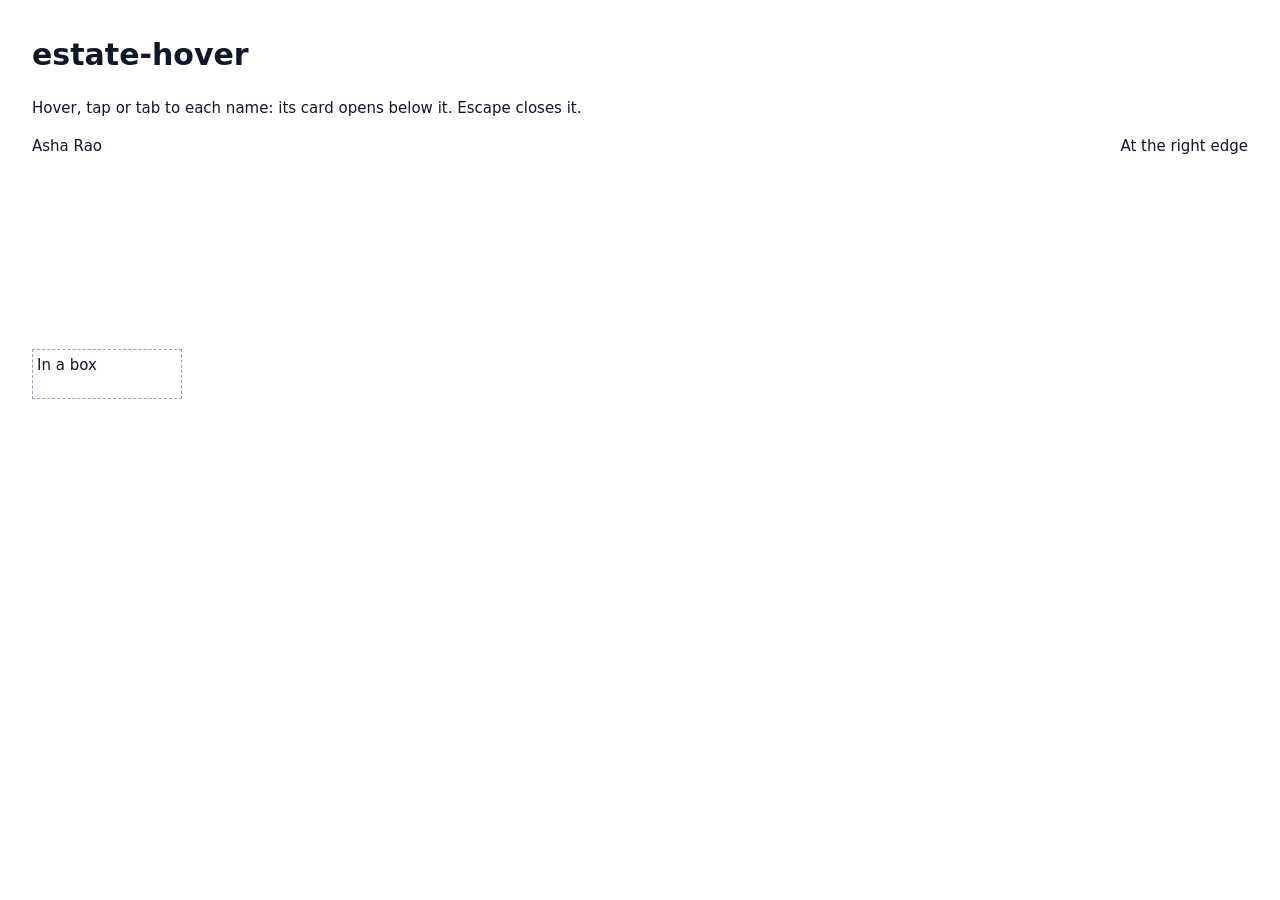
<file: shell/estate/hover/index.html>
<!doctype html>
<html lang="en">
<head>
<meta charset="utf-8">
<meta name="viewport" content="width=device-width, initial-scale=1">
<title>estate-hover check</title>
<!-- estate-hover.md §4: a plain page, no title bar, the stylesheet and the script alone. Published beside
     them as <CDN>/estate/hover/index.html, so the relative links reach the CDN's copies there. -->
<link rel="stylesheet" href="estate-hover.css">
<script src="estate-hover.js" defer></script>
<style>
  body { font: 15px/1.5 system-ui, sans-serif; margin: 2rem; color: #0f172a; }
  .row { display: flex; gap: 2rem; align-items: center; margin: 0 0 12rem; }
  .far { margin-left: auto; }
  .box { width: 140px; height: 40px; overflow: hidden; border: 1px dashed #94a3b8; padding: 4px; }
  .who { display: flex; gap: 10px; align-items: center; }
  .who b { display: block; }
  .pic { width: 40px; height: 40px; border-radius: 50%; background: #c7d2fe; display: grid; place-items: center; font-weight: 600; }
</style>
</head>
<body>
<h1>estate-hover</h1>
<p>Hover, tap or tab to each name: its card opens below it. Escape closes it.</p>
<div class="row">
  <span class="estate-hover" id="left" tabindex="0">Asha Rao
    <span class="estate-hover-card">
      <span class="who"><span class="pic" aria-hidden="true">AR</span><span><b>Asha Rao</b>asha@example.test</span></span>
      <hr><a href="#signed-in" id="cardlink">Where am I signed in</a>
    </span>
  </span>
  <span class="estate-hover far" id="right" tabindex="0">At the right edge
    <span class="estate-hover-card">This card would run off the screen, so the script opens it leftwards.</span>
  </span>
</div>
<div class="box"><span class="estate-hover" id="boxed" tabindex="0">In a box
  <span class="estate-hover-card">Drawn whole outside the box that would clip it.</span>
</span></div>
</body>
</html>
</file>
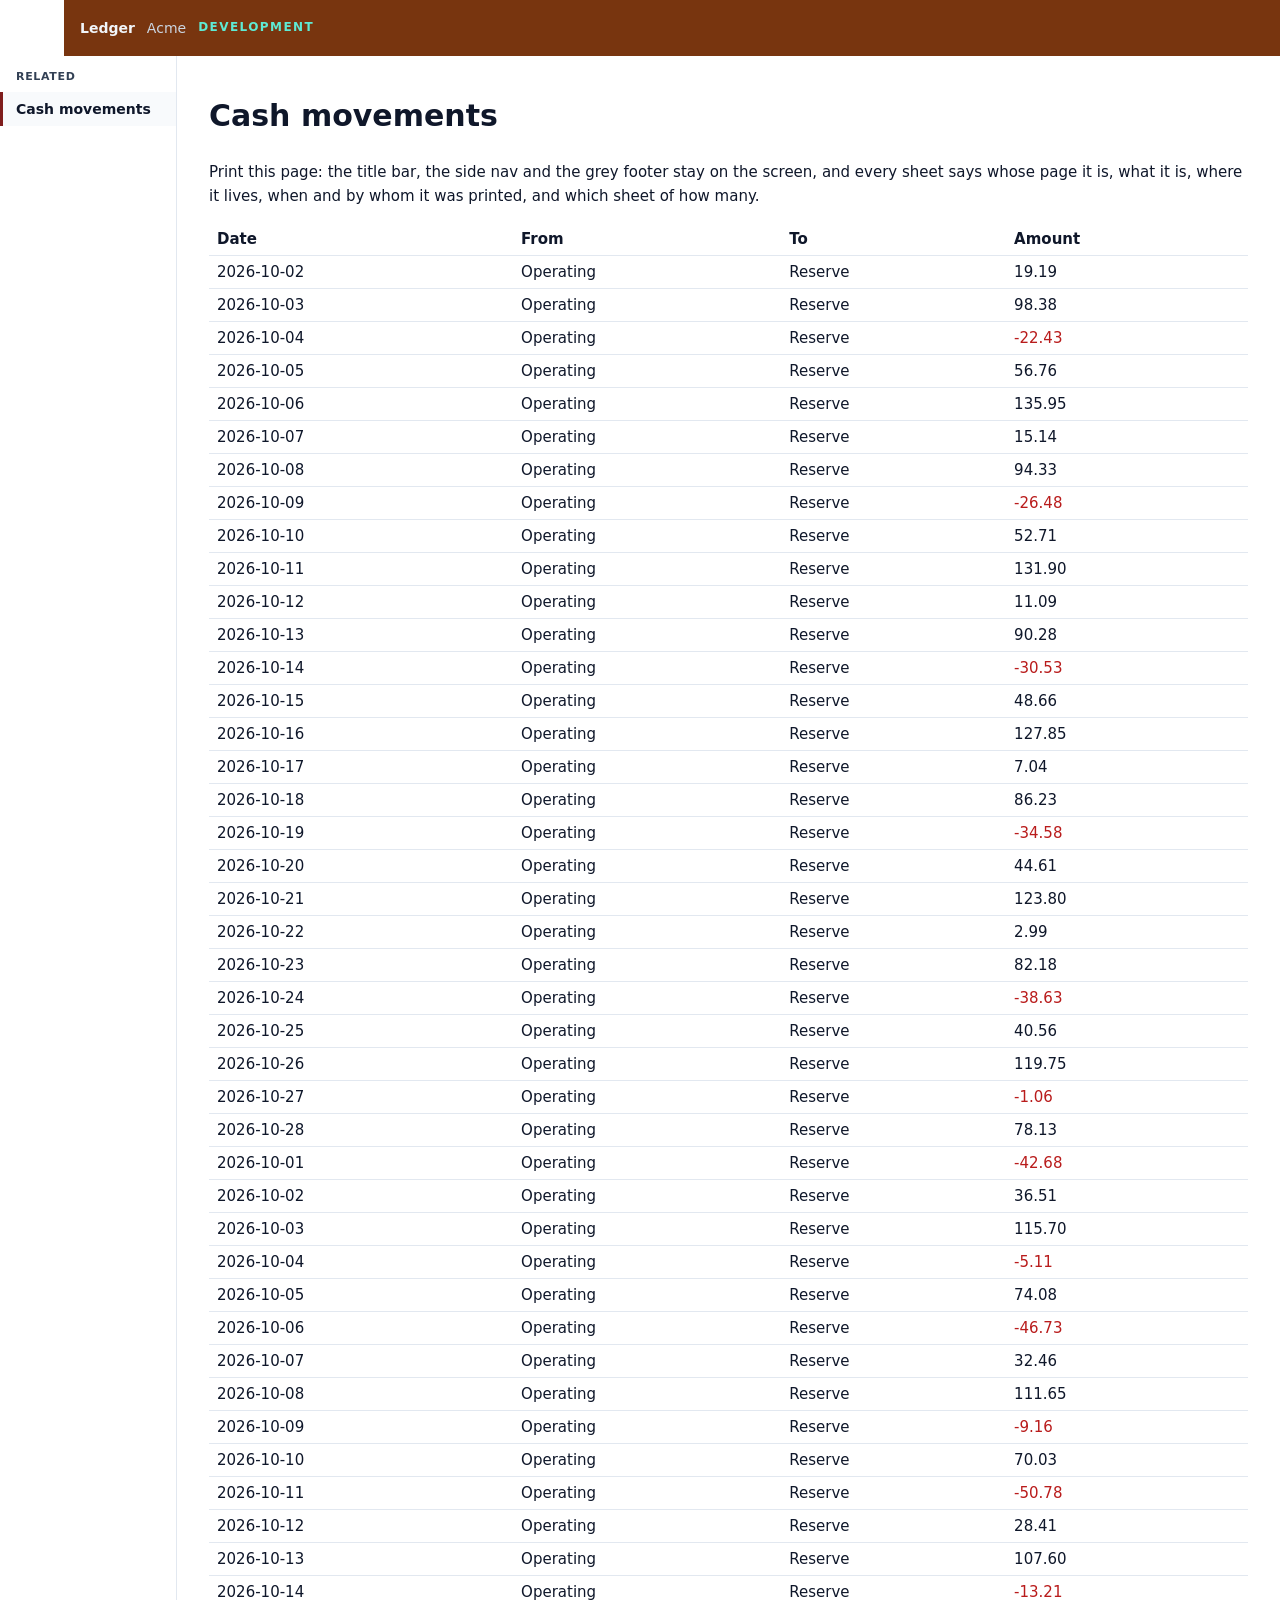
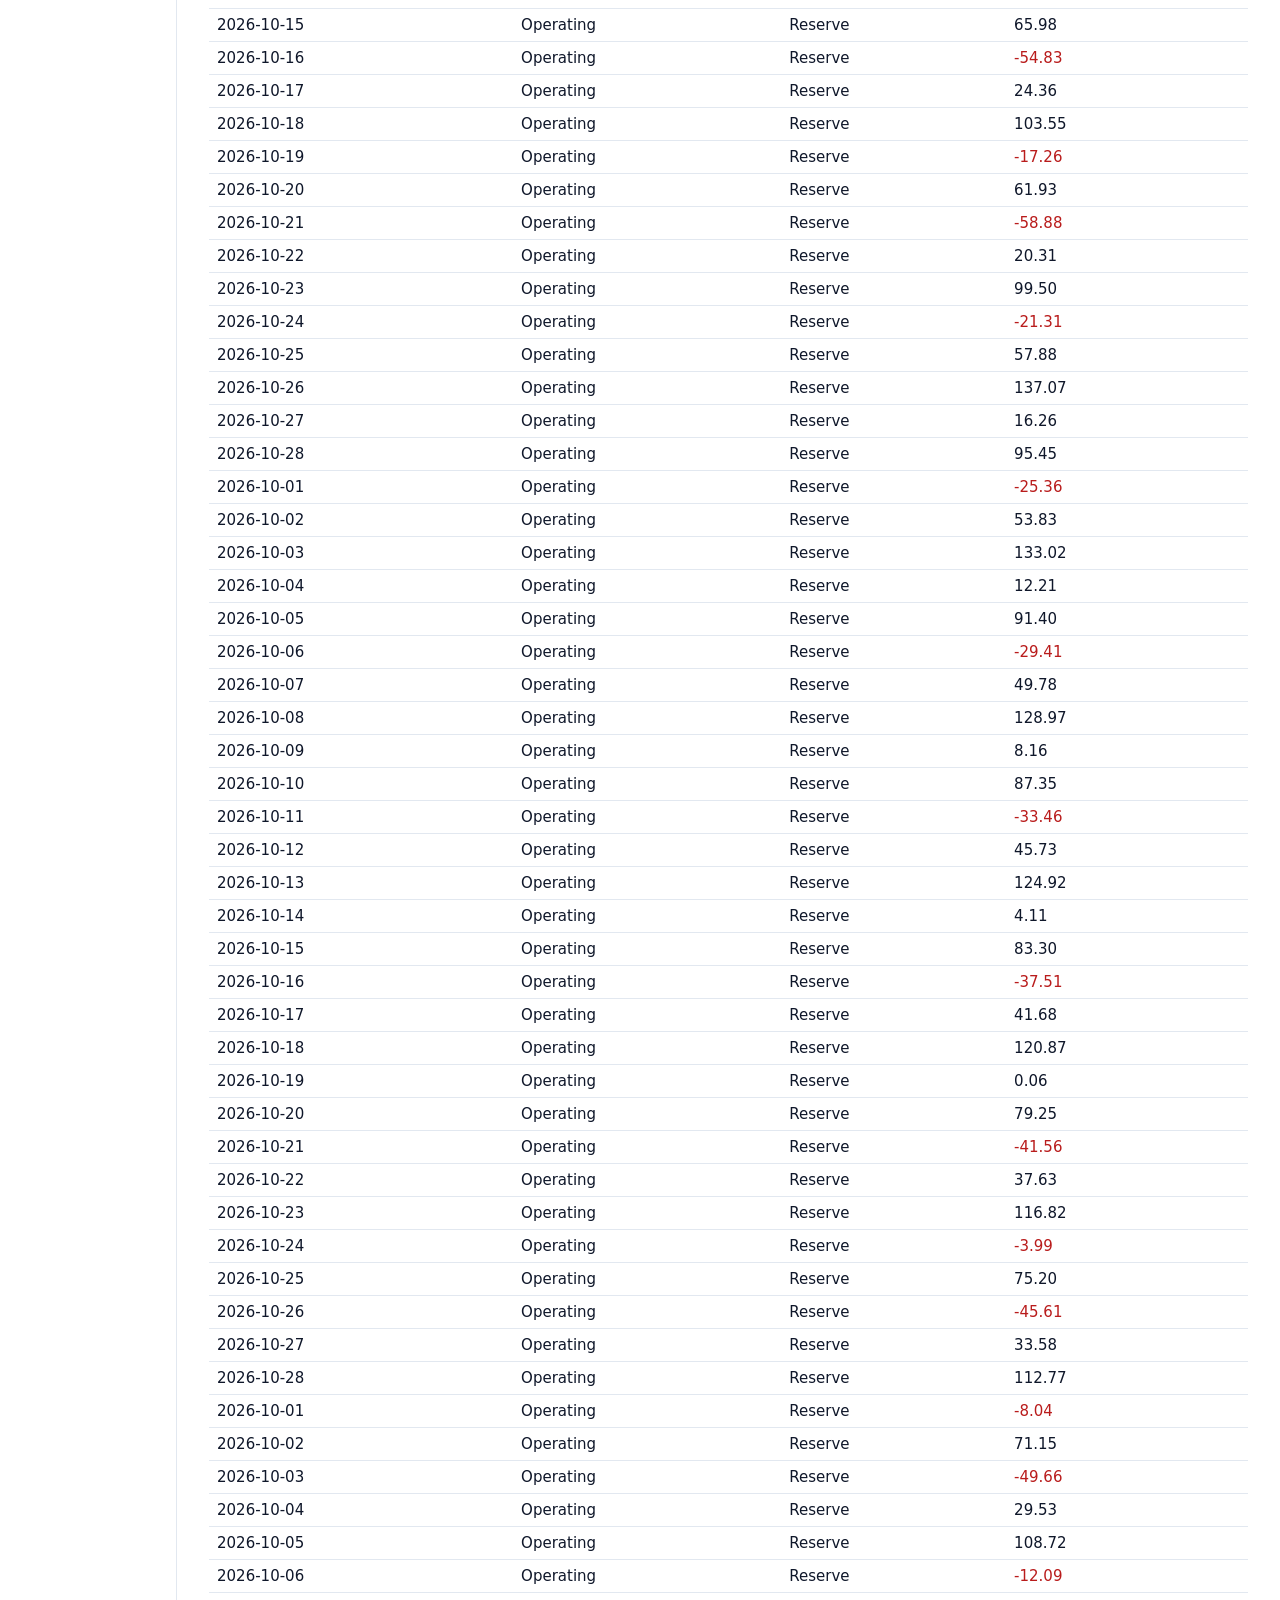
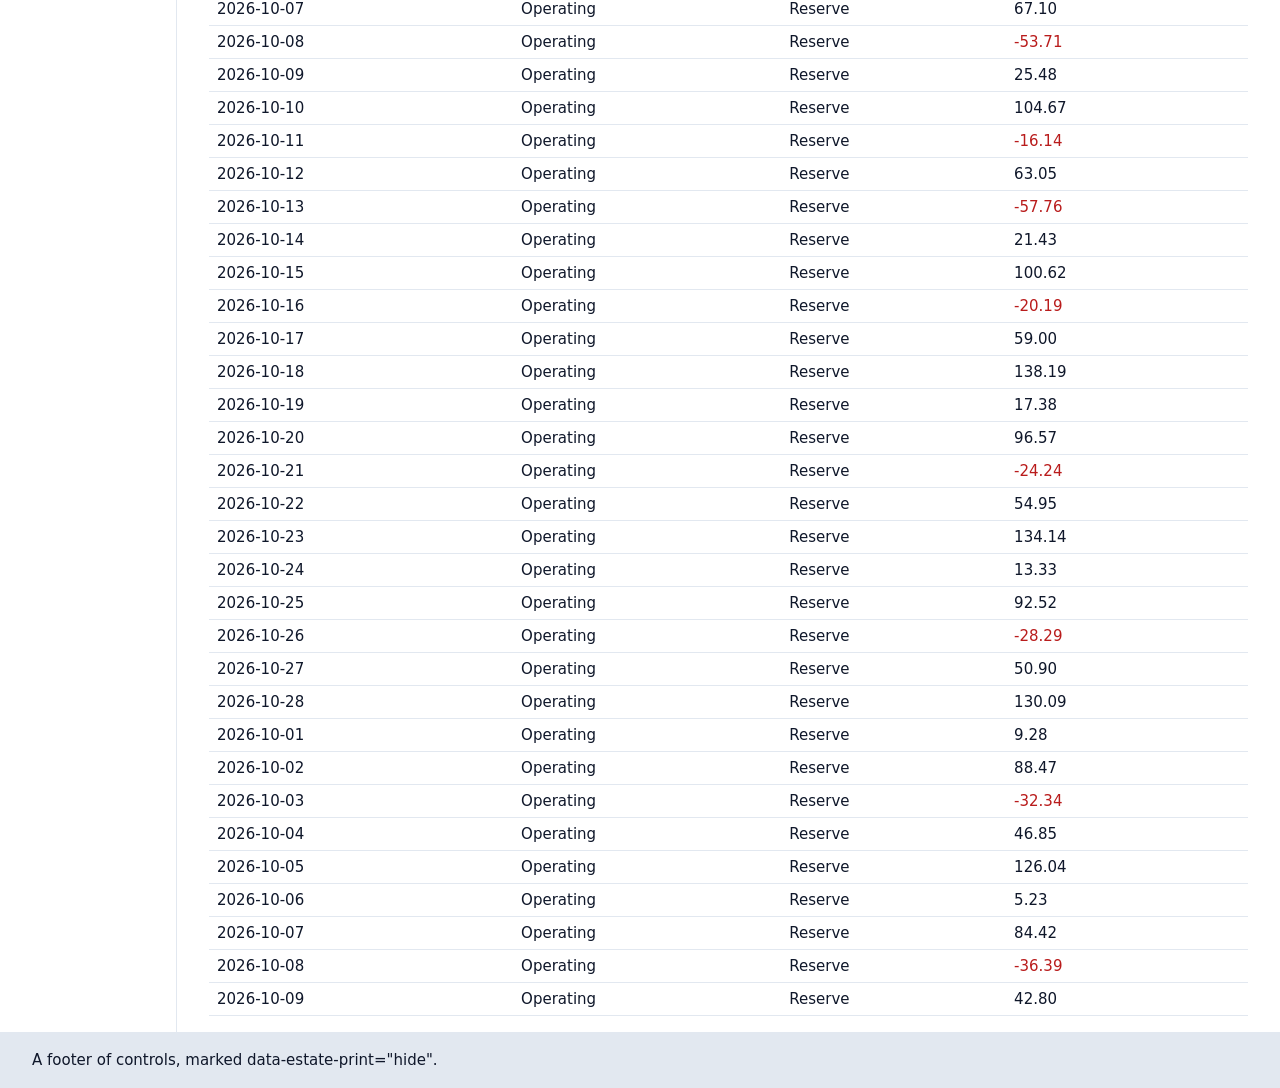
<file: shell/estate/print/index.html>
<!doctype html>
<html lang="en">
<head>
<meta charset="utf-8">
<meta name="viewport" content="width=device-width, initial-scale=1">
<title>estate-print check</title>
<!-- estate-print.md §4: a title bar, a side nav, a footer marked hide and three sheets of content. Published
     beside the files as <CDN>/estate/print/index.html; the relative links reach the CDN's copies there. Print
     it (or Save as PDF): every sheet carries the four corners, and none of the frame. -->
<link rel="stylesheet" href="../titlebar/titlebar.css">
<script src="estate-print.js" defer></script>
<style>
  body { margin: 0; font: 15px/1.6 system-ui, sans-serif; color: #0f172a; }
  .shell { display: flex; }
  main { flex: 1; padding: 1rem 2rem; min-width: 0; }
  footer { padding: 1rem 2rem; background: #e2e8f0; }
  table { border-collapse: collapse; width: 100%; }
  td, th { border-bottom: 1px solid #e2e8f0; padding: 4px 8px; text-align: left; }
  .neg { color: #b91c1c; }
</style>
</head>
<body>
<header class="estate-bar" data-env="development" style="--estate-env-color: rgb(120 53 15)" data-estate-print-who="Asha Rao">
  <a class="estate-bar-logo" href="#"></a>
  <div class="estate-bar-main">
    <span class="estate-bar-app">Ledger</span><span class="estate-bar-context">Acme</span>
    <span class="estate-bar-env">DEVELOPMENT</span><div class="estate-bar-spacer"></div>
  </div>
</header>
<div class="shell">
  <nav class="estate-sidenav"><p class="estate-sidenav-title">Related</p><a href="#" aria-current="page">Cash movements</a></nav>
  <main>
    <h1>Cash movements</h1>
    <p>Print this page: the title bar, the side nav and the grey footer stay on the screen, and every sheet says
      whose page it is, what it is, where it lives, when and by whom it was printed, and which sheet of how many.</p>
    <table id="rows"><thead><tr><th>Date</th><th>From</th><th>To</th><th>Amount</th></tr></thead><tbody></tbody></table>
  </main>
</div>
<footer data-estate-print="hide">A footer of controls, marked data-estate-print="hide".</footer>
<script>
  // Three sheets of rows, so the page counter has something to count.
  var body = document.querySelector('#rows tbody')
  for (var i = 1; i <= 120; i++) {
    var tr = document.createElement('tr')
    var amount = ((i * 7919) % 20000 - 6000) / 100
    tr.innerHTML = '<td>2026-10-' + String(1 + i % 28).padStart(2, '0') + '</td><td>Operating</td><td>Reserve</td>' +
      '<td class="' + (amount < 0 ? 'neg' : '') + '">' + amount.toFixed(2) + '</td>'
    body.appendChild(tr)
  }
</script>
</body>
</html>
</file>
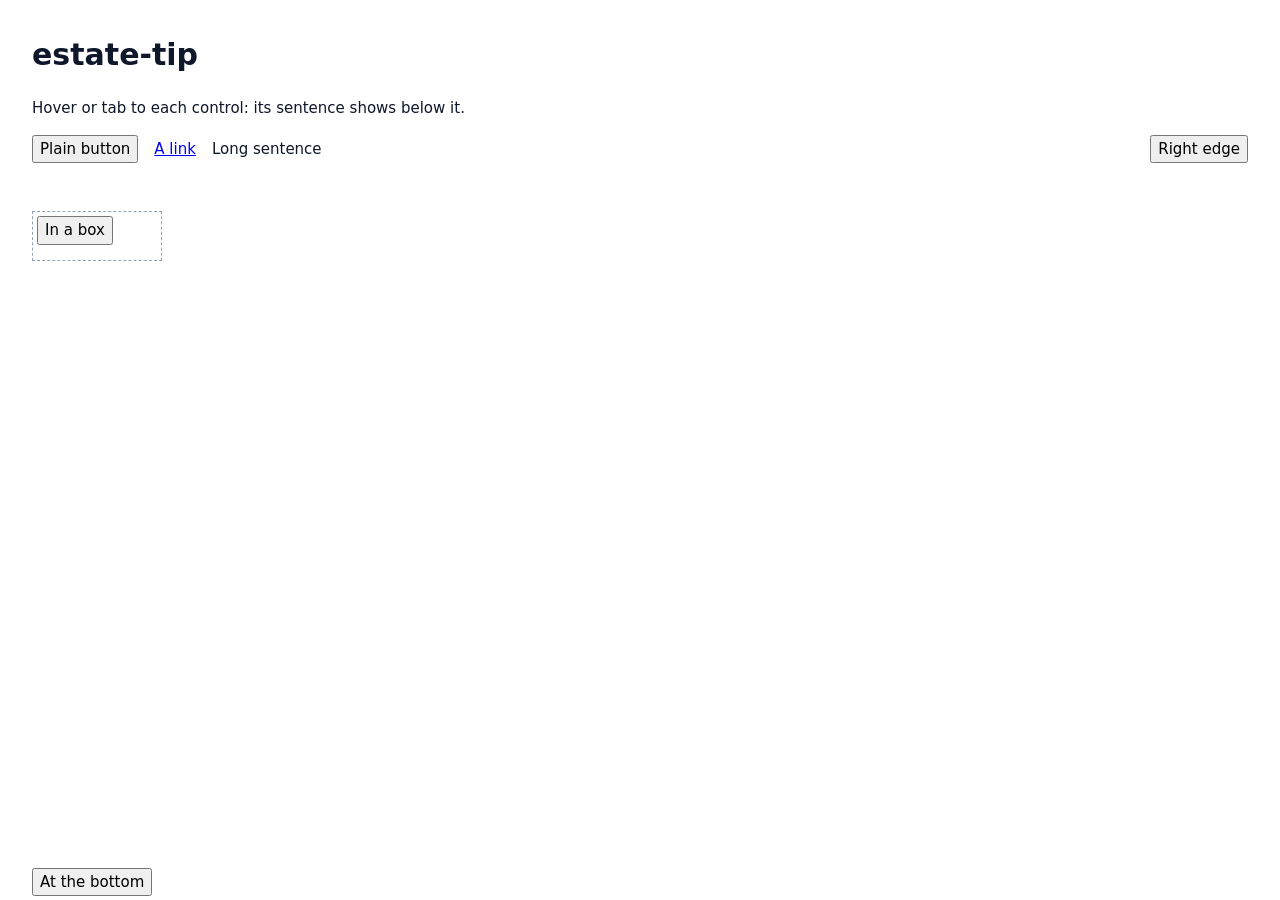
<file: shell/estate/tip/index.html>
<!doctype html>
<html lang="en">
<head>
<meta charset="utf-8">
<meta name="viewport" content="width=device-width, initial-scale=1">
<title>estate-tip check</title>
<!-- estate-tip.md §3: a plain page, no title bar, the stylesheet and its script. Published beside them
     as <CDN>/estate/tip/index.html, so the relative link reaches the CDN's copy there. -->
<link rel="stylesheet" href="estate-tip.css">
<script src="estate-tip.js" defer></script>
<style>
  body { font: 15px/1.5 system-ui, sans-serif; margin: 2rem; color: #0f172a; }
  .row { display: flex; gap: 1rem; flex-wrap: wrap; align-items: center; margin: 0 0 3rem; }
  button, a { font: inherit; }
  .far { margin-left: auto; }
  .box { width: 120px; height: 40px; overflow: hidden; border: 1px dashed #94a3b8; padding: 4px; }
  .bottom { position: fixed; bottom: 4px; left: 2rem; }
</style>
</head>
<body>
<h1>estate-tip</h1>
<p>Hover or tab to each control: its sentence shows below it.</p>
<div class="row">
  <button type="button" id="plain" data-estate-tip="A plain button outside any title bar">Plain button</button>
  <a href="#" id="link" data-estate-tip="A link carries the same sentence">A link</a>
  <span id="span" tabindex="0" data-estate-tip="A long sentence wraps once it reaches the tip's widest, so a long explanation stays readable rather than running off the screen">Long sentence</span>
  <button type="button" id="end" class="far" data-estate-tip="Opens leftwards at the right edge" data-estate-tip-align="end">Right edge</button>
</div>
<div class="row"><div class="box"><button type="button" id="boxed" data-estate-tip="Drawn whole outside the box that would clip it">In a box</button></div></div>
<button type="button" id="bottom" class="bottom" data-estate-tip="No room below, so it opens above">At the bottom</button>
</body>
</html>
</file>
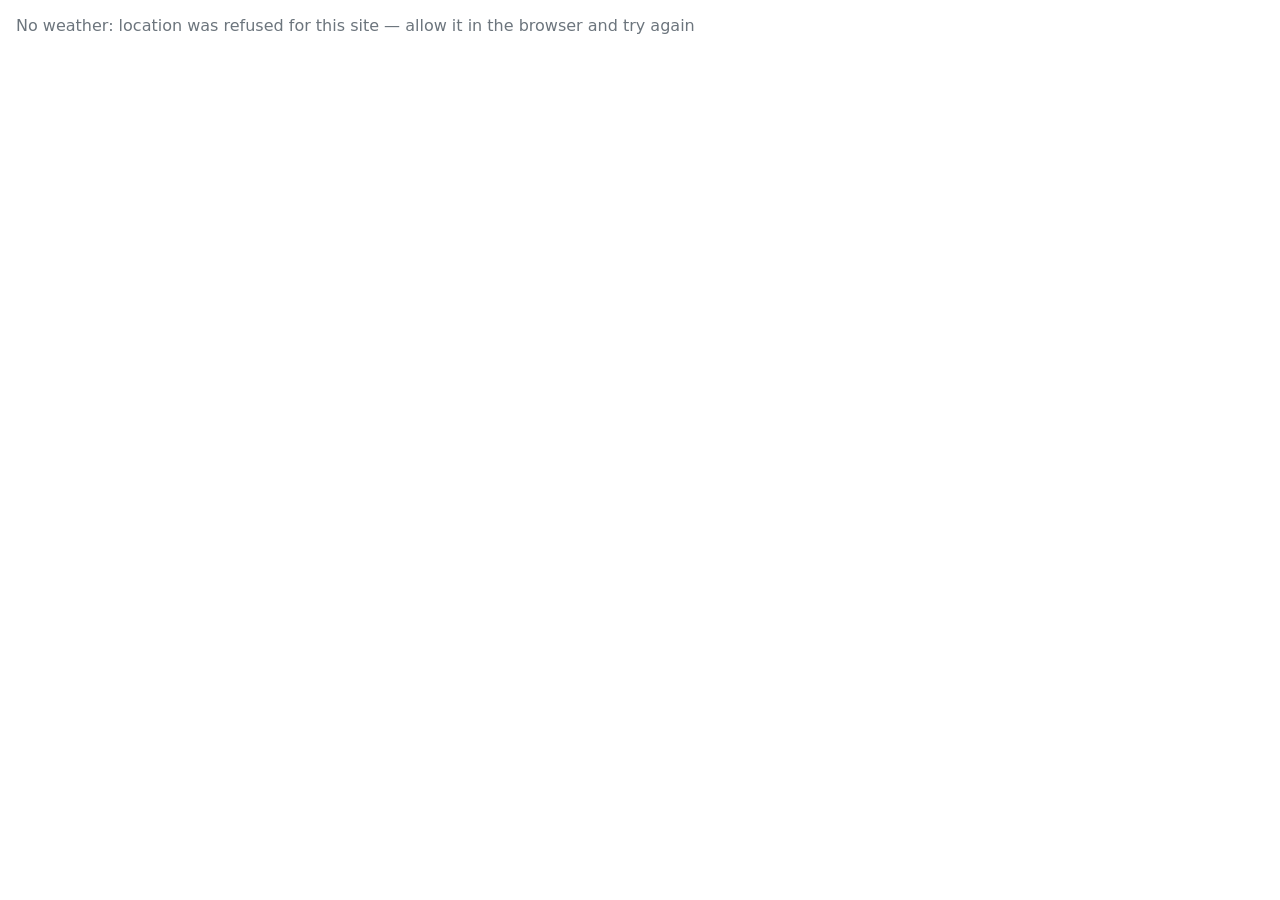
<file: shell/estate/weather/index.html>
<!doctype html>
<!-- SPDX-License-Identifier: Apache-2.0
     Copyright 2026 Ploutos Services LLC -->
<!-- The estate weather, stand-alone. The weather itself is weather.js beside this file, which any
     application mounts inside its own shell — opened, for example, in a side panel from the title
     bar's weather icon. This page is the same script with nothing around it, for a
     reader who follows the link directly. -->
<html lang="en">
<head>
<meta charset="utf-8">
<meta name="viewport" content="width=device-width, initial-scale=1">
<title>Weather</title>
<style>body { font-family: system-ui, sans-serif; margin: 1rem; }</style>
</head>
<body>
<main data-estate-weather="now"></main>
<script type="module" src="weather.js?v=5f44c667c0f3"></script>
</body>
</html>
</file>
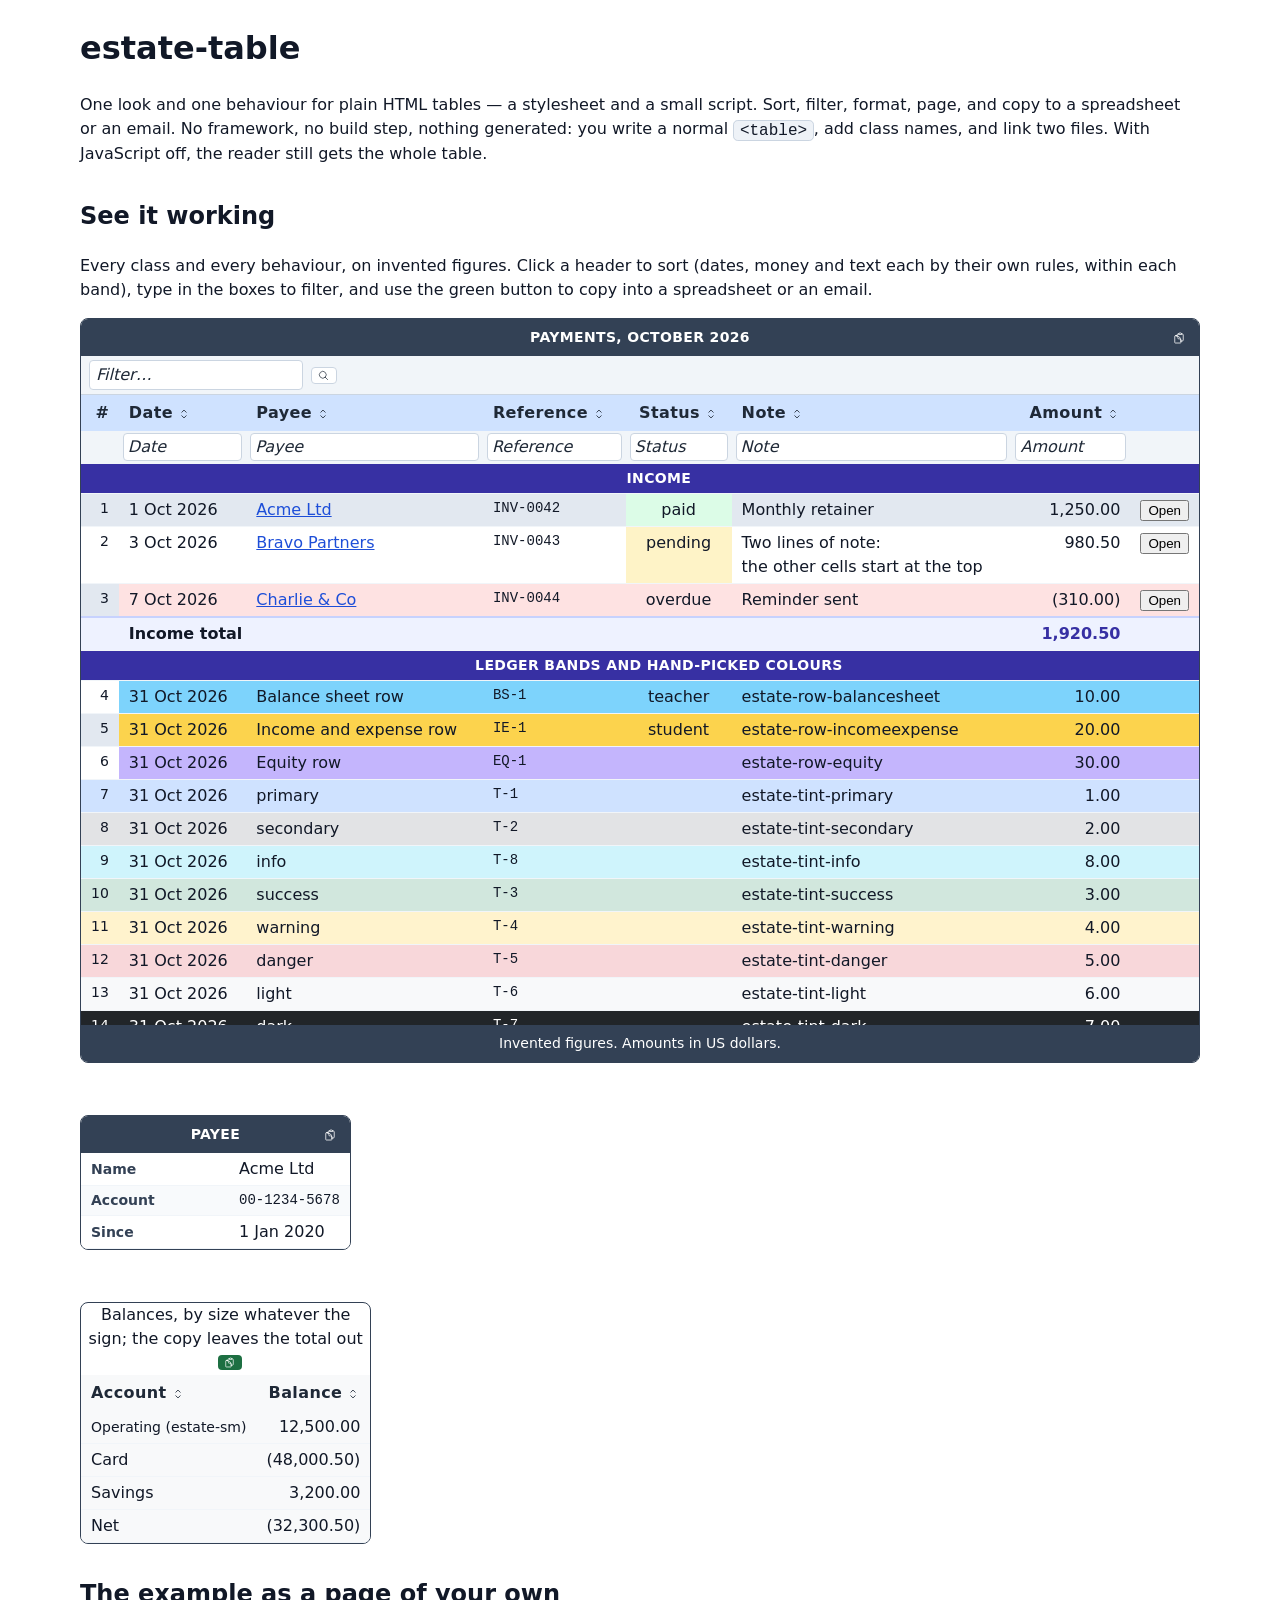
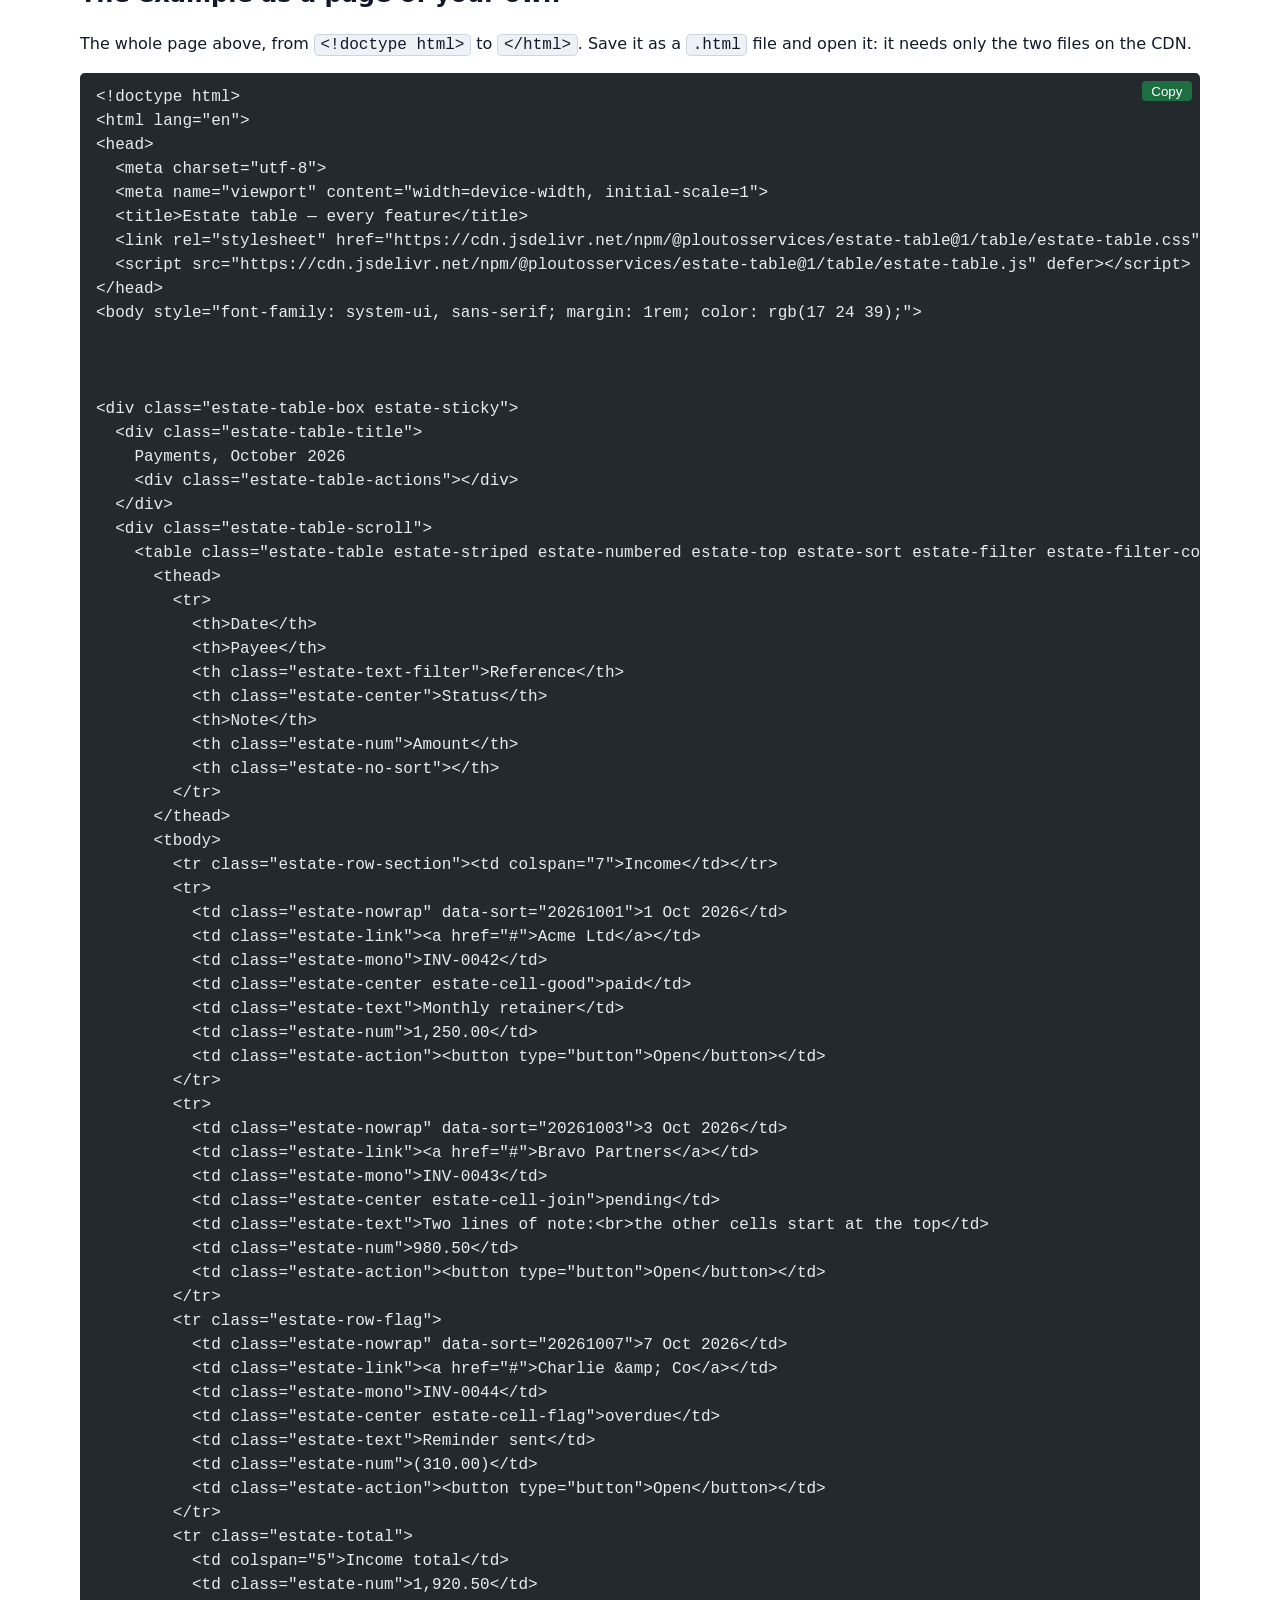
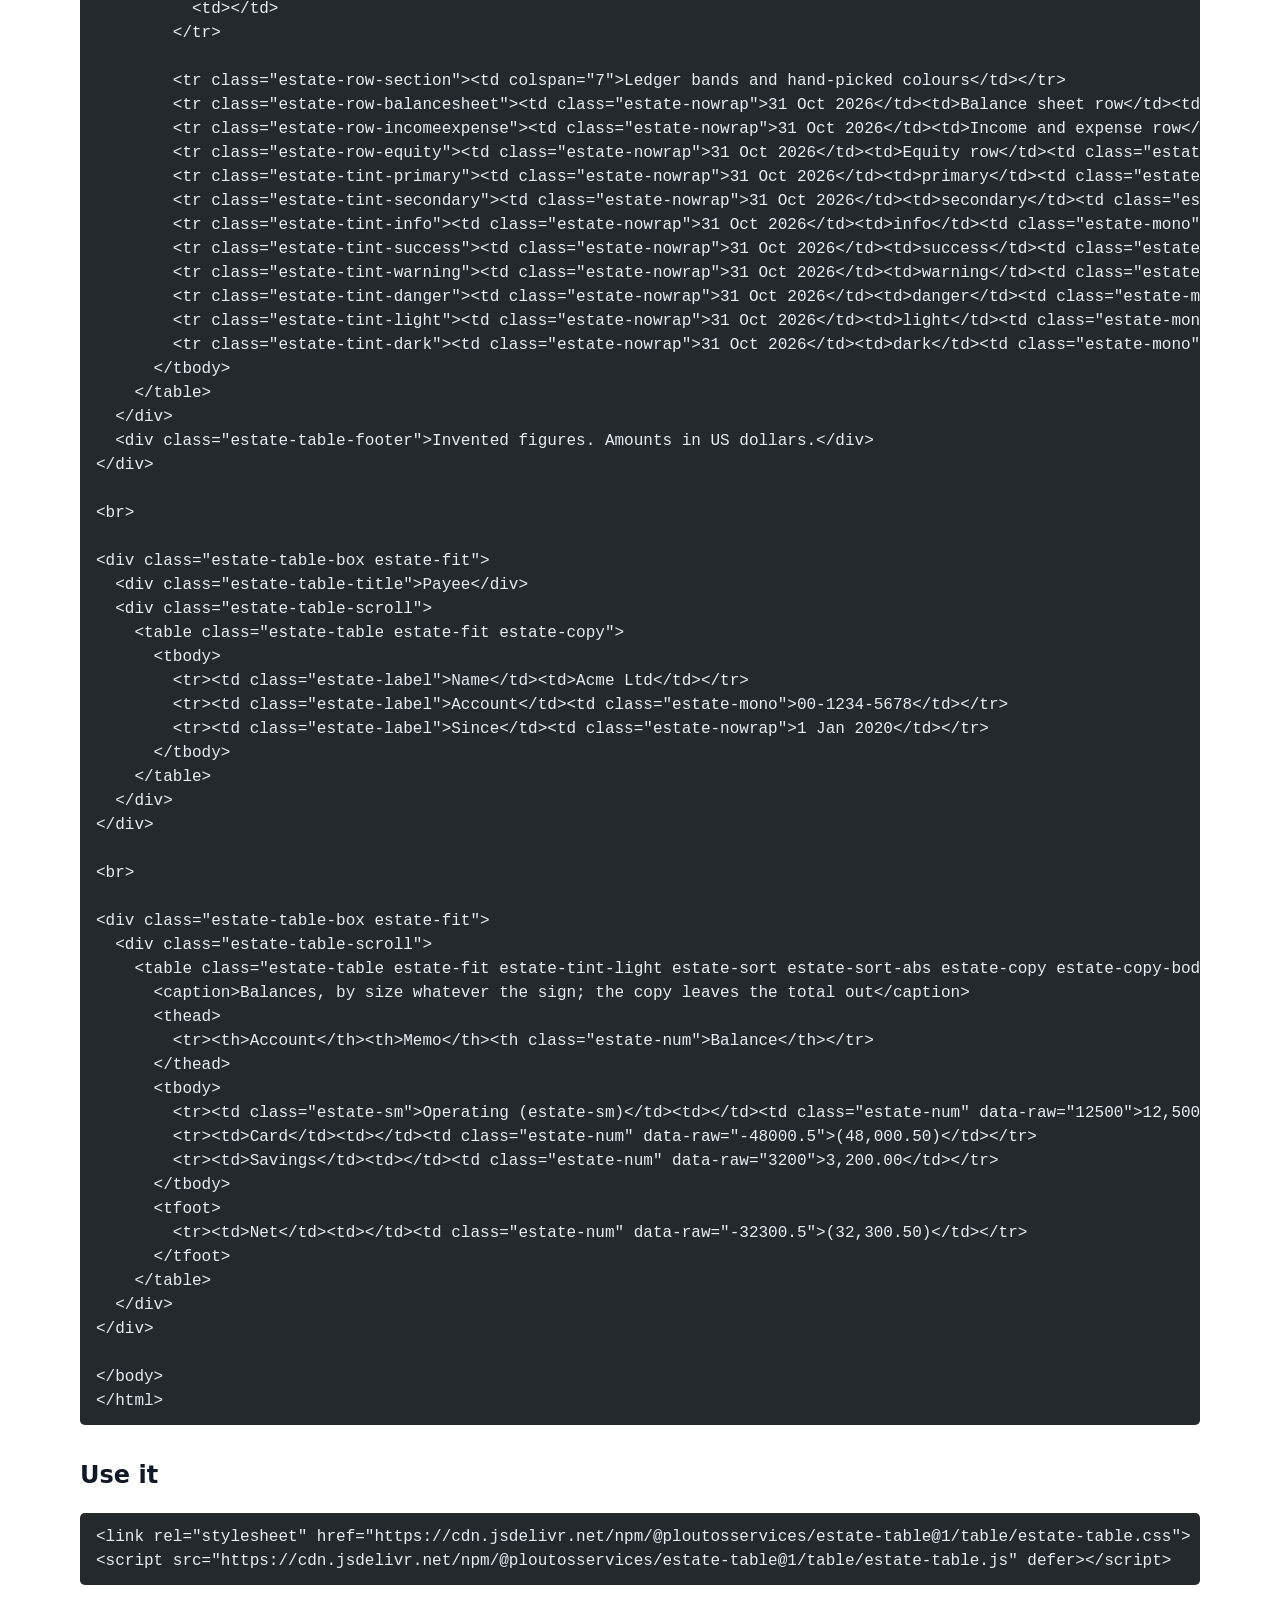
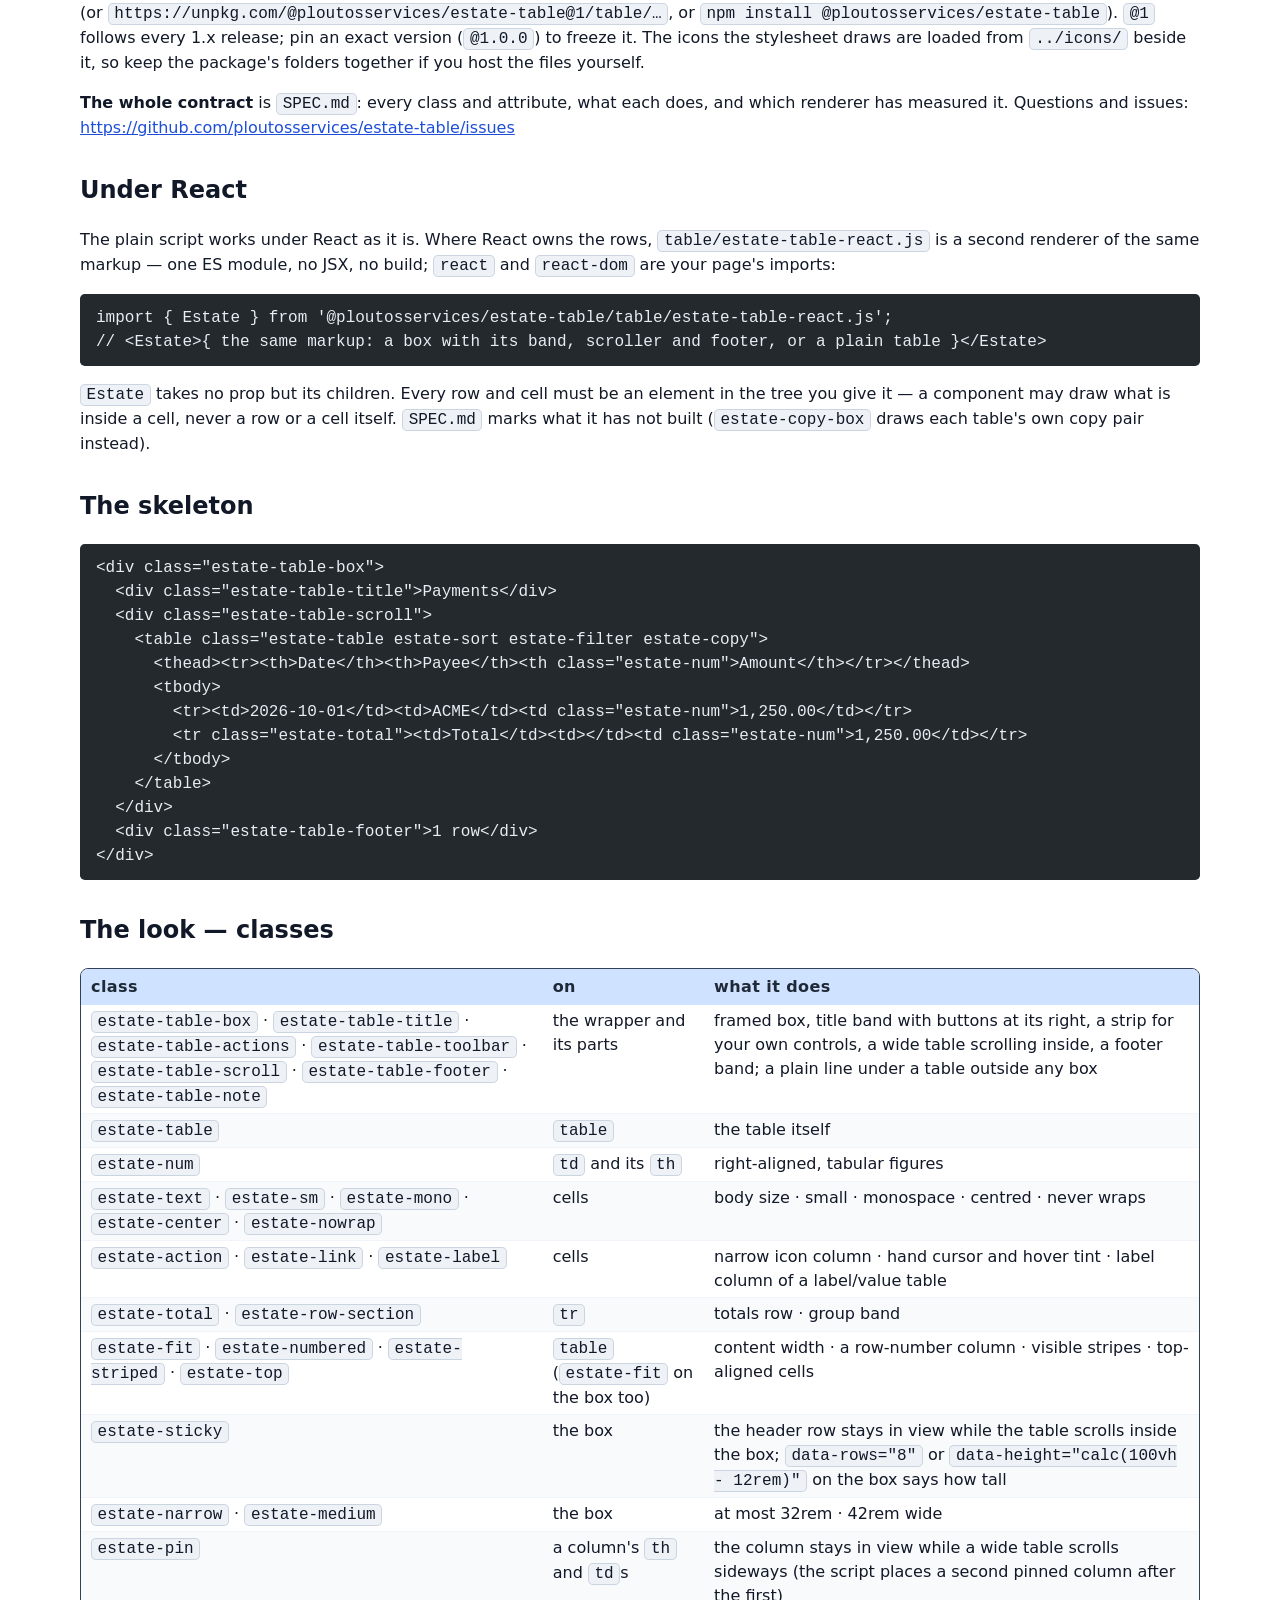
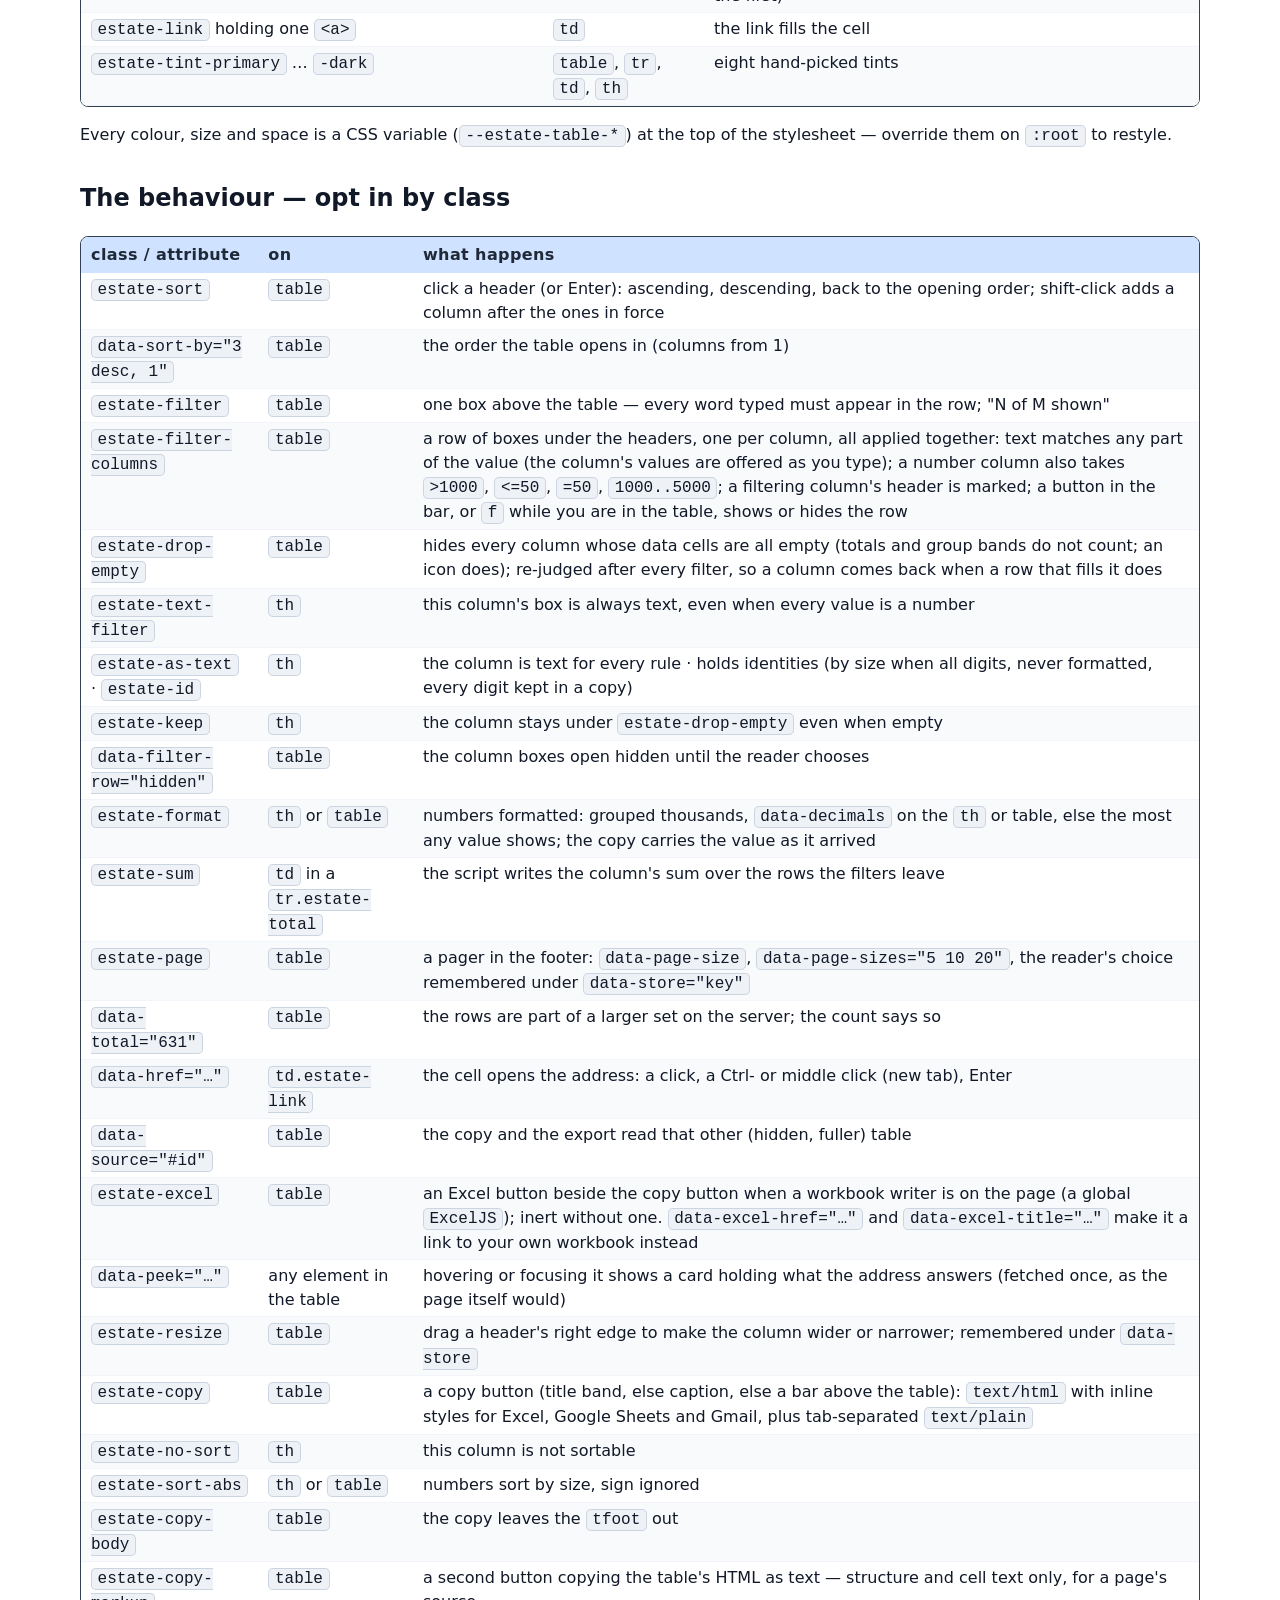
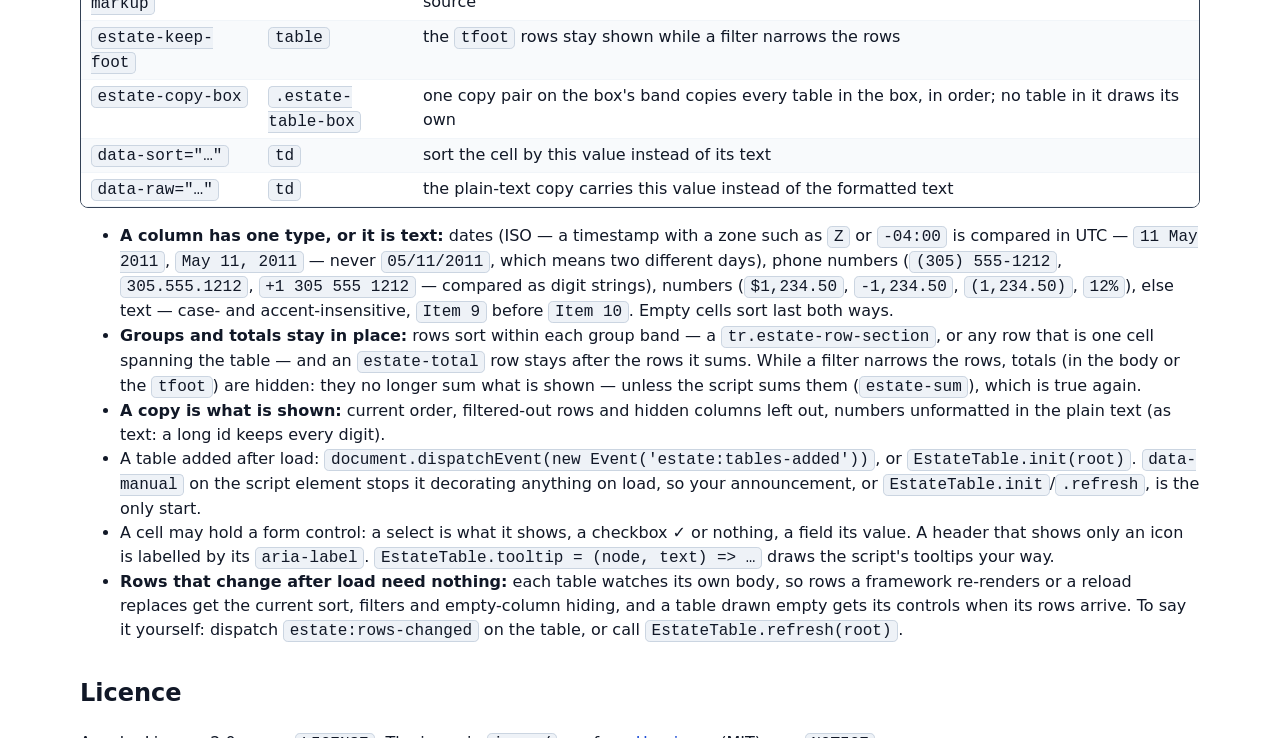
<file: shell/estate/table/example.html>
<!doctype html>
<html lang="en">
<head>
  <meta charset="utf-8">
  <meta name="viewport" content="width=device-width, initial-scale=1">
  <title>estate-table — one look and one behaviour for HTML tables</title>
  <link rel="stylesheet" href="estate-table.css">
  <script src="estate-table.js" defer></script>
  <style>
    /* Generated by static-sites cdn/_src/build-table-page.py from the package README. Edit the README. */
    body { font-family: system-ui, sans-serif; color: rgb(17 24 39); background: #ffffff; margin: 0 auto; max-width: 70rem; padding: 1rem 1.5rem 3rem; line-height: 1.5; }
    h1 { margin-top: 0.5rem; } h2 { margin-top: 2rem; }
    code { font-family: ui-monospace, SFMono-Regular, Menlo, Consolas, monospace; background: #eef2f7; border: 1px solid #cbd5e1; border-radius: 0.3rem; padding: 0.05em 0.35em; }
    pre.code { background: rgb(36 41 46); color: #e6edf3; border-radius: 0.3rem; padding: 0.75rem 1rem; overflow-x: auto; }
    pre.code code { background: none; border: 0; padding: 0; color: inherit; }
    a { color: #1d4ed8; }
    .estate-table-box { margin: 0.75rem 0 1rem; }
    .copy-wrap { position: relative; }
    .copy-src { position: absolute; top: 0.5rem; right: 0.5rem; background: #1d6f42; color: #ffffff; border: 0; border-radius: 0.25rem; padding: 0.15rem 0.6rem; cursor: pointer; }
  </style>
</head>
<body>
<h1>estate-table</h1>
<p>One look and one behaviour for plain HTML tables — a stylesheet and a small script. Sort, filter, format, page, and copy to a spreadsheet or an email. No framework, no build step, nothing generated: you write a normal <code>&lt;table&gt;</code>, add class names, and link two files. With JavaScript off, the reader still gets the whole table.</p>
<h2>See it working</h2>
<p>Every class and every behaviour, on invented figures. Click a header to sort (dates, money and text each by their own rules, within each band), type in the boxes to filter, and use the green button to copy into a spreadsheet or an email.</p>
<div class="estate-table-box estate-sticky">
  <div class="estate-table-title">
    Payments, October 2026
    <div class="estate-table-actions"></div>
  </div>
  <div class="estate-table-scroll">
    <table class="estate-table estate-striped estate-numbered estate-top estate-sort estate-filter estate-filter-columns estate-copy">
      <thead>
        <tr>
          <th>Date</th>
          <th>Payee</th>
          <th class="estate-text-filter">Reference</th>
          <th class="estate-center">Status</th>
          <th>Note</th>
          <th class="estate-num">Amount</th>
          <th class="estate-no-sort"></th>
        </tr>
      </thead>
      <tbody>
        <tr class="estate-row-section"><td colspan="7">Income</td></tr>
        <tr>
          <td class="estate-nowrap" data-sort="20261001">1 Oct 2026</td>
          <td class="estate-link"><a href="#">Acme Ltd</a></td>
          <td class="estate-mono">INV-0042</td>
          <td class="estate-center estate-cell-good">paid</td>
          <td class="estate-text">Monthly retainer</td>
          <td class="estate-num">1,250.00</td>
          <td class="estate-action"><button type="button">Open</button></td>
        </tr>
        <tr>
          <td class="estate-nowrap" data-sort="20261003">3 Oct 2026</td>
          <td class="estate-link"><a href="#">Bravo Partners</a></td>
          <td class="estate-mono">INV-0043</td>
          <td class="estate-center estate-cell-join">pending</td>
          <td class="estate-text">Two lines of note:<br>the other cells start at the top</td>
          <td class="estate-num">980.50</td>
          <td class="estate-action"><button type="button">Open</button></td>
        </tr>
        <tr class="estate-row-flag">
          <td class="estate-nowrap" data-sort="20261007">7 Oct 2026</td>
          <td class="estate-link"><a href="#">Charlie &amp; Co</a></td>
          <td class="estate-mono">INV-0044</td>
          <td class="estate-center estate-cell-flag">overdue</td>
          <td class="estate-text">Reminder sent</td>
          <td class="estate-num">(310.00)</td>
          <td class="estate-action"><button type="button">Open</button></td>
        </tr>
        <tr class="estate-total">
          <td colspan="5">Income total</td>
          <td class="estate-num">1,920.50</td>
          <td></td>
        </tr>

        <tr class="estate-row-section"><td colspan="7">Ledger bands and hand-picked colours</td></tr>
        <tr class="estate-row-balancesheet"><td class="estate-nowrap">31 Oct 2026</td><td>Balance sheet row</td><td class="estate-mono">BS-1</td><td class="estate-center estate-cell-teacher">teacher</td><td>estate-row-balancesheet</td><td class="estate-num">10.00</td><td></td></tr>
        <tr class="estate-row-incomeexpense"><td class="estate-nowrap">31 Oct 2026</td><td>Income and expense row</td><td class="estate-mono">IE-1</td><td class="estate-center estate-cell-student">student</td><td>estate-row-incomeexpense</td><td class="estate-num">20.00</td><td></td></tr>
        <tr class="estate-row-equity"><td class="estate-nowrap">31 Oct 2026</td><td>Equity row</td><td class="estate-mono">EQ-1</td><td class="estate-center"></td><td>estate-row-equity</td><td class="estate-num">30.00</td><td></td></tr>
        <tr class="estate-tint-primary"><td class="estate-nowrap">31 Oct 2026</td><td>primary</td><td class="estate-mono">T-1</td><td></td><td>estate-tint-primary</td><td class="estate-num">1.00</td><td></td></tr>
        <tr class="estate-tint-secondary"><td class="estate-nowrap">31 Oct 2026</td><td>secondary</td><td class="estate-mono">T-2</td><td></td><td>estate-tint-secondary</td><td class="estate-num">2.00</td><td></td></tr>
        <tr class="estate-tint-info"><td class="estate-nowrap">31 Oct 2026</td><td>info</td><td class="estate-mono">T-8</td><td></td><td>estate-tint-info</td><td class="estate-num">8.00</td><td></td></tr>
        <tr class="estate-tint-success"><td class="estate-nowrap">31 Oct 2026</td><td>success</td><td class="estate-mono">T-3</td><td></td><td>estate-tint-success</td><td class="estate-num">3.00</td><td></td></tr>
        <tr class="estate-tint-warning"><td class="estate-nowrap">31 Oct 2026</td><td>warning</td><td class="estate-mono">T-4</td><td></td><td>estate-tint-warning</td><td class="estate-num">4.00</td><td></td></tr>
        <tr class="estate-tint-danger"><td class="estate-nowrap">31 Oct 2026</td><td>danger</td><td class="estate-mono">T-5</td><td></td><td>estate-tint-danger</td><td class="estate-num">5.00</td><td></td></tr>
        <tr class="estate-tint-light"><td class="estate-nowrap">31 Oct 2026</td><td>light</td><td class="estate-mono">T-6</td><td></td><td>estate-tint-light</td><td class="estate-num">6.00</td><td></td></tr>
        <tr class="estate-tint-dark"><td class="estate-nowrap">31 Oct 2026</td><td>dark</td><td class="estate-mono">T-7</td><td></td><td>estate-tint-dark</td><td class="estate-num">7.00</td><td></td></tr>
      </tbody>
    </table>
  </div>
  <div class="estate-table-footer">Invented figures. Amounts in US dollars.</div>
</div>

<br>

<div class="estate-table-box estate-fit">
  <div class="estate-table-title">Payee</div>
  <div class="estate-table-scroll">
    <table class="estate-table estate-fit estate-copy">
      <tbody>
        <tr><td class="estate-label">Name</td><td>Acme Ltd</td></tr>
        <tr><td class="estate-label">Account</td><td class="estate-mono">00-1234-5678</td></tr>
        <tr><td class="estate-label">Since</td><td class="estate-nowrap">1 Jan 2020</td></tr>
      </tbody>
    </table>
  </div>
</div>

<br>

<div class="estate-table-box estate-fit">
  <div class="estate-table-scroll">
    <table class="estate-table estate-fit estate-tint-light estate-sort estate-sort-abs estate-copy estate-copy-body estate-drop-empty">
      <caption>Balances, by size whatever the sign; the copy leaves the total out</caption>
      <thead>
        <tr><th>Account</th><th>Memo</th><th class="estate-num">Balance</th></tr>
      </thead>
      <tbody>
        <tr><td class="estate-sm">Operating (estate-sm)</td><td></td><td class="estate-num" data-raw="12500">12,500.00</td></tr>
        <tr><td>Card</td><td></td><td class="estate-num" data-raw="-48000.5">(48,000.50)</td></tr>
        <tr><td>Savings</td><td></td><td class="estate-num" data-raw="3200">3,200.00</td></tr>
      </tbody>
      <tfoot>
        <tr><td>Net</td><td></td><td class="estate-num" data-raw="-32300.5">(32,300.50)</td></tr>
      </tfoot>
    </table>
  </div>
</div>
<h2>The example as a page of your own</h2>
<p>The whole page above, from <code>&lt;!doctype html&gt;</code> to <code>&lt;/html&gt;</code>. Save it as a <code>.html</code> file and open it: it needs only the two files on the CDN.</p>
<div class="copy-wrap"><button type="button" class="copy-src">Copy</button><pre class="code" id="example-src"><code>&lt;!doctype html&gt;
&lt;html lang=&quot;en&quot;&gt;
&lt;head&gt;
  &lt;meta charset=&quot;utf-8&quot;&gt;
  &lt;meta name=&quot;viewport&quot; content=&quot;width=device-width, initial-scale=1&quot;&gt;
  &lt;title&gt;Estate table — every feature&lt;/title&gt;
  &lt;link rel=&quot;stylesheet&quot; href=&quot;https://cdn.jsdelivr.net/npm/@ploutosservices/estate-table@1/table/estate-table.css&quot;&gt;
  &lt;script src=&quot;https://cdn.jsdelivr.net/npm/@ploutosservices/estate-table@1/table/estate-table.js&quot; defer&gt;&lt;/script&gt;
&lt;/head&gt;
&lt;body style=&quot;font-family: system-ui, sans-serif; margin: 1rem; color: rgb(17 24 39);&quot;&gt;



&lt;div class=&quot;estate-table-box estate-sticky&quot;&gt;
  &lt;div class=&quot;estate-table-title&quot;&gt;
    Payments, October 2026
    &lt;div class=&quot;estate-table-actions&quot;&gt;&lt;/div&gt;
  &lt;/div&gt;
  &lt;div class=&quot;estate-table-scroll&quot;&gt;
    &lt;table class=&quot;estate-table estate-striped estate-numbered estate-top estate-sort estate-filter estate-filter-columns estate-copy&quot;&gt;
      &lt;thead&gt;
        &lt;tr&gt;
          &lt;th&gt;Date&lt;/th&gt;
          &lt;th&gt;Payee&lt;/th&gt;
          &lt;th class=&quot;estate-text-filter&quot;&gt;Reference&lt;/th&gt;
          &lt;th class=&quot;estate-center&quot;&gt;Status&lt;/th&gt;
          &lt;th&gt;Note&lt;/th&gt;
          &lt;th class=&quot;estate-num&quot;&gt;Amount&lt;/th&gt;
          &lt;th class=&quot;estate-no-sort&quot;&gt;&lt;/th&gt;
        &lt;/tr&gt;
      &lt;/thead&gt;
      &lt;tbody&gt;
        &lt;tr class=&quot;estate-row-section&quot;&gt;&lt;td colspan=&quot;7&quot;&gt;Income&lt;/td&gt;&lt;/tr&gt;
        &lt;tr&gt;
          &lt;td class=&quot;estate-nowrap&quot; data-sort=&quot;20261001&quot;&gt;1 Oct 2026&lt;/td&gt;
          &lt;td class=&quot;estate-link&quot;&gt;&lt;a href=&quot;#&quot;&gt;Acme Ltd&lt;/a&gt;&lt;/td&gt;
          &lt;td class=&quot;estate-mono&quot;&gt;INV-0042&lt;/td&gt;
          &lt;td class=&quot;estate-center estate-cell-good&quot;&gt;paid&lt;/td&gt;
          &lt;td class=&quot;estate-text&quot;&gt;Monthly retainer&lt;/td&gt;
          &lt;td class=&quot;estate-num&quot;&gt;1,250.00&lt;/td&gt;
          &lt;td class=&quot;estate-action&quot;&gt;&lt;button type=&quot;button&quot;&gt;Open&lt;/button&gt;&lt;/td&gt;
        &lt;/tr&gt;
        &lt;tr&gt;
          &lt;td class=&quot;estate-nowrap&quot; data-sort=&quot;20261003&quot;&gt;3 Oct 2026&lt;/td&gt;
          &lt;td class=&quot;estate-link&quot;&gt;&lt;a href=&quot;#&quot;&gt;Bravo Partners&lt;/a&gt;&lt;/td&gt;
          &lt;td class=&quot;estate-mono&quot;&gt;INV-0043&lt;/td&gt;
          &lt;td class=&quot;estate-center estate-cell-join&quot;&gt;pending&lt;/td&gt;
          &lt;td class=&quot;estate-text&quot;&gt;Two lines of note:&lt;br&gt;the other cells start at the top&lt;/td&gt;
          &lt;td class=&quot;estate-num&quot;&gt;980.50&lt;/td&gt;
          &lt;td class=&quot;estate-action&quot;&gt;&lt;button type=&quot;button&quot;&gt;Open&lt;/button&gt;&lt;/td&gt;
        &lt;/tr&gt;
        &lt;tr class=&quot;estate-row-flag&quot;&gt;
          &lt;td class=&quot;estate-nowrap&quot; data-sort=&quot;20261007&quot;&gt;7 Oct 2026&lt;/td&gt;
          &lt;td class=&quot;estate-link&quot;&gt;&lt;a href=&quot;#&quot;&gt;Charlie &amp;amp; Co&lt;/a&gt;&lt;/td&gt;
          &lt;td class=&quot;estate-mono&quot;&gt;INV-0044&lt;/td&gt;
          &lt;td class=&quot;estate-center estate-cell-flag&quot;&gt;overdue&lt;/td&gt;
          &lt;td class=&quot;estate-text&quot;&gt;Reminder sent&lt;/td&gt;
          &lt;td class=&quot;estate-num&quot;&gt;(310.00)&lt;/td&gt;
          &lt;td class=&quot;estate-action&quot;&gt;&lt;button type=&quot;button&quot;&gt;Open&lt;/button&gt;&lt;/td&gt;
        &lt;/tr&gt;
        &lt;tr class=&quot;estate-total&quot;&gt;
          &lt;td colspan=&quot;5&quot;&gt;Income total&lt;/td&gt;
          &lt;td class=&quot;estate-num&quot;&gt;1,920.50&lt;/td&gt;
          &lt;td&gt;&lt;/td&gt;
        &lt;/tr&gt;

        &lt;tr class=&quot;estate-row-section&quot;&gt;&lt;td colspan=&quot;7&quot;&gt;Ledger bands and hand-picked colours&lt;/td&gt;&lt;/tr&gt;
        &lt;tr class=&quot;estate-row-balancesheet&quot;&gt;&lt;td class=&quot;estate-nowrap&quot;&gt;31 Oct 2026&lt;/td&gt;&lt;td&gt;Balance sheet row&lt;/td&gt;&lt;td class=&quot;estate-mono&quot;&gt;BS-1&lt;/td&gt;&lt;td class=&quot;estate-center estate-cell-teacher&quot;&gt;teacher&lt;/td&gt;&lt;td&gt;estate-row-balancesheet&lt;/td&gt;&lt;td class=&quot;estate-num&quot;&gt;10.00&lt;/td&gt;&lt;td&gt;&lt;/td&gt;&lt;/tr&gt;
        &lt;tr class=&quot;estate-row-incomeexpense&quot;&gt;&lt;td class=&quot;estate-nowrap&quot;&gt;31 Oct 2026&lt;/td&gt;&lt;td&gt;Income and expense row&lt;/td&gt;&lt;td class=&quot;estate-mono&quot;&gt;IE-1&lt;/td&gt;&lt;td class=&quot;estate-center estate-cell-student&quot;&gt;student&lt;/td&gt;&lt;td&gt;estate-row-incomeexpense&lt;/td&gt;&lt;td class=&quot;estate-num&quot;&gt;20.00&lt;/td&gt;&lt;td&gt;&lt;/td&gt;&lt;/tr&gt;
        &lt;tr class=&quot;estate-row-equity&quot;&gt;&lt;td class=&quot;estate-nowrap&quot;&gt;31 Oct 2026&lt;/td&gt;&lt;td&gt;Equity row&lt;/td&gt;&lt;td class=&quot;estate-mono&quot;&gt;EQ-1&lt;/td&gt;&lt;td class=&quot;estate-center&quot;&gt;&lt;/td&gt;&lt;td&gt;estate-row-equity&lt;/td&gt;&lt;td class=&quot;estate-num&quot;&gt;30.00&lt;/td&gt;&lt;td&gt;&lt;/td&gt;&lt;/tr&gt;
        &lt;tr class=&quot;estate-tint-primary&quot;&gt;&lt;td class=&quot;estate-nowrap&quot;&gt;31 Oct 2026&lt;/td&gt;&lt;td&gt;primary&lt;/td&gt;&lt;td class=&quot;estate-mono&quot;&gt;T-1&lt;/td&gt;&lt;td&gt;&lt;/td&gt;&lt;td&gt;estate-tint-primary&lt;/td&gt;&lt;td class=&quot;estate-num&quot;&gt;1.00&lt;/td&gt;&lt;td&gt;&lt;/td&gt;&lt;/tr&gt;
        &lt;tr class=&quot;estate-tint-secondary&quot;&gt;&lt;td class=&quot;estate-nowrap&quot;&gt;31 Oct 2026&lt;/td&gt;&lt;td&gt;secondary&lt;/td&gt;&lt;td class=&quot;estate-mono&quot;&gt;T-2&lt;/td&gt;&lt;td&gt;&lt;/td&gt;&lt;td&gt;estate-tint-secondary&lt;/td&gt;&lt;td class=&quot;estate-num&quot;&gt;2.00&lt;/td&gt;&lt;td&gt;&lt;/td&gt;&lt;/tr&gt;
        &lt;tr class=&quot;estate-tint-info&quot;&gt;&lt;td class=&quot;estate-nowrap&quot;&gt;31 Oct 2026&lt;/td&gt;&lt;td&gt;info&lt;/td&gt;&lt;td class=&quot;estate-mono&quot;&gt;T-8&lt;/td&gt;&lt;td&gt;&lt;/td&gt;&lt;td&gt;estate-tint-info&lt;/td&gt;&lt;td class=&quot;estate-num&quot;&gt;8.00&lt;/td&gt;&lt;td&gt;&lt;/td&gt;&lt;/tr&gt;
        &lt;tr class=&quot;estate-tint-success&quot;&gt;&lt;td class=&quot;estate-nowrap&quot;&gt;31 Oct 2026&lt;/td&gt;&lt;td&gt;success&lt;/td&gt;&lt;td class=&quot;estate-mono&quot;&gt;T-3&lt;/td&gt;&lt;td&gt;&lt;/td&gt;&lt;td&gt;estate-tint-success&lt;/td&gt;&lt;td class=&quot;estate-num&quot;&gt;3.00&lt;/td&gt;&lt;td&gt;&lt;/td&gt;&lt;/tr&gt;
        &lt;tr class=&quot;estate-tint-warning&quot;&gt;&lt;td class=&quot;estate-nowrap&quot;&gt;31 Oct 2026&lt;/td&gt;&lt;td&gt;warning&lt;/td&gt;&lt;td class=&quot;estate-mono&quot;&gt;T-4&lt;/td&gt;&lt;td&gt;&lt;/td&gt;&lt;td&gt;estate-tint-warning&lt;/td&gt;&lt;td class=&quot;estate-num&quot;&gt;4.00&lt;/td&gt;&lt;td&gt;&lt;/td&gt;&lt;/tr&gt;
        &lt;tr class=&quot;estate-tint-danger&quot;&gt;&lt;td class=&quot;estate-nowrap&quot;&gt;31 Oct 2026&lt;/td&gt;&lt;td&gt;danger&lt;/td&gt;&lt;td class=&quot;estate-mono&quot;&gt;T-5&lt;/td&gt;&lt;td&gt;&lt;/td&gt;&lt;td&gt;estate-tint-danger&lt;/td&gt;&lt;td class=&quot;estate-num&quot;&gt;5.00&lt;/td&gt;&lt;td&gt;&lt;/td&gt;&lt;/tr&gt;
        &lt;tr class=&quot;estate-tint-light&quot;&gt;&lt;td class=&quot;estate-nowrap&quot;&gt;31 Oct 2026&lt;/td&gt;&lt;td&gt;light&lt;/td&gt;&lt;td class=&quot;estate-mono&quot;&gt;T-6&lt;/td&gt;&lt;td&gt;&lt;/td&gt;&lt;td&gt;estate-tint-light&lt;/td&gt;&lt;td class=&quot;estate-num&quot;&gt;6.00&lt;/td&gt;&lt;td&gt;&lt;/td&gt;&lt;/tr&gt;
        &lt;tr class=&quot;estate-tint-dark&quot;&gt;&lt;td class=&quot;estate-nowrap&quot;&gt;31 Oct 2026&lt;/td&gt;&lt;td&gt;dark&lt;/td&gt;&lt;td class=&quot;estate-mono&quot;&gt;T-7&lt;/td&gt;&lt;td&gt;&lt;/td&gt;&lt;td&gt;estate-tint-dark&lt;/td&gt;&lt;td class=&quot;estate-num&quot;&gt;7.00&lt;/td&gt;&lt;td&gt;&lt;/td&gt;&lt;/tr&gt;
      &lt;/tbody&gt;
    &lt;/table&gt;
  &lt;/div&gt;
  &lt;div class=&quot;estate-table-footer&quot;&gt;Invented figures. Amounts in US dollars.&lt;/div&gt;
&lt;/div&gt;

&lt;br&gt;

&lt;div class=&quot;estate-table-box estate-fit&quot;&gt;
  &lt;div class=&quot;estate-table-title&quot;&gt;Payee&lt;/div&gt;
  &lt;div class=&quot;estate-table-scroll&quot;&gt;
    &lt;table class=&quot;estate-table estate-fit estate-copy&quot;&gt;
      &lt;tbody&gt;
        &lt;tr&gt;&lt;td class=&quot;estate-label&quot;&gt;Name&lt;/td&gt;&lt;td&gt;Acme Ltd&lt;/td&gt;&lt;/tr&gt;
        &lt;tr&gt;&lt;td class=&quot;estate-label&quot;&gt;Account&lt;/td&gt;&lt;td class=&quot;estate-mono&quot;&gt;00-1234-5678&lt;/td&gt;&lt;/tr&gt;
        &lt;tr&gt;&lt;td class=&quot;estate-label&quot;&gt;Since&lt;/td&gt;&lt;td class=&quot;estate-nowrap&quot;&gt;1 Jan 2020&lt;/td&gt;&lt;/tr&gt;
      &lt;/tbody&gt;
    &lt;/table&gt;
  &lt;/div&gt;
&lt;/div&gt;

&lt;br&gt;

&lt;div class=&quot;estate-table-box estate-fit&quot;&gt;
  &lt;div class=&quot;estate-table-scroll&quot;&gt;
    &lt;table class=&quot;estate-table estate-fit estate-tint-light estate-sort estate-sort-abs estate-copy estate-copy-body estate-drop-empty&quot;&gt;
      &lt;caption&gt;Balances, by size whatever the sign; the copy leaves the total out&lt;/caption&gt;
      &lt;thead&gt;
        &lt;tr&gt;&lt;th&gt;Account&lt;/th&gt;&lt;th&gt;Memo&lt;/th&gt;&lt;th class=&quot;estate-num&quot;&gt;Balance&lt;/th&gt;&lt;/tr&gt;
      &lt;/thead&gt;
      &lt;tbody&gt;
        &lt;tr&gt;&lt;td class=&quot;estate-sm&quot;&gt;Operating (estate-sm)&lt;/td&gt;&lt;td&gt;&lt;/td&gt;&lt;td class=&quot;estate-num&quot; data-raw=&quot;12500&quot;&gt;12,500.00&lt;/td&gt;&lt;/tr&gt;
        &lt;tr&gt;&lt;td&gt;Card&lt;/td&gt;&lt;td&gt;&lt;/td&gt;&lt;td class=&quot;estate-num&quot; data-raw=&quot;-48000.5&quot;&gt;(48,000.50)&lt;/td&gt;&lt;/tr&gt;
        &lt;tr&gt;&lt;td&gt;Savings&lt;/td&gt;&lt;td&gt;&lt;/td&gt;&lt;td class=&quot;estate-num&quot; data-raw=&quot;3200&quot;&gt;3,200.00&lt;/td&gt;&lt;/tr&gt;
      &lt;/tbody&gt;
      &lt;tfoot&gt;
        &lt;tr&gt;&lt;td&gt;Net&lt;/td&gt;&lt;td&gt;&lt;/td&gt;&lt;td class=&quot;estate-num&quot; data-raw=&quot;-32300.5&quot;&gt;(32,300.50)&lt;/td&gt;&lt;/tr&gt;
      &lt;/tfoot&gt;
    &lt;/table&gt;
  &lt;/div&gt;
&lt;/div&gt;

&lt;/body&gt;
&lt;/html&gt;</code></pre></div>
<h2>Use it</h2>
<pre class="code"><code>&lt;link rel=&quot;stylesheet&quot; href=&quot;https://cdn.jsdelivr.net/npm/@ploutosservices/estate-table@1/table/estate-table.css&quot;&gt;
&lt;script src=&quot;https://cdn.jsdelivr.net/npm/@ploutosservices/estate-table@1/table/estate-table.js&quot; defer&gt;&lt;/script&gt;</code></pre>
<p>(or <code>https://unpkg.com/@ploutosservices/estate-table@1/table/…</code>, or <code>npm install @ploutosservices/estate-table</code>). <code>@1</code> follows every 1.x release; pin an exact version (<code>@1.0.0</code>) to freeze it. The icons the stylesheet draws are loaded from <code>../icons/</code> beside it, so keep the package's folders together if you host the files yourself.</p>
<p><strong>The whole contract</strong> is <code>SPEC.md</code>: every class and attribute, what each does, and which renderer has measured it. Questions and issues: <a href="https://github.com/ploutosservices/estate-table/issues">https://github.com/ploutosservices/estate-table/issues</a></p>
<h2>Under React</h2>
<p>The plain script works under React as it is. Where React owns the rows, <code>table/estate-table-react.js</code> is a second renderer of the same markup — one ES module, no JSX, no build; <code>react</code> and <code>react-dom</code> are your page's imports:</p>
<pre class="code"><code>import { Estate } from &#x27;@ploutosservices/estate-table/table/estate-table-react.js&#x27;;
// &lt;Estate&gt;{ the same markup: a box with its band, scroller and footer, or a plain table }&lt;/Estate&gt;</code></pre>
<p><code>Estate</code> takes no prop but its children. Every row and cell must be an element in the tree you give it — a component may draw what is inside a cell, never a row or a cell itself. <code>SPEC.md</code> marks what it has not built (<code>estate-copy-box</code> draws each table's own copy pair instead).</p>
<h2>The skeleton</h2>
<pre class="code"><code>&lt;div class=&quot;estate-table-box&quot;&gt;
  &lt;div class=&quot;estate-table-title&quot;&gt;Payments&lt;/div&gt;
  &lt;div class=&quot;estate-table-scroll&quot;&gt;
    &lt;table class=&quot;estate-table estate-sort estate-filter estate-copy&quot;&gt;
      &lt;thead&gt;&lt;tr&gt;&lt;th&gt;Date&lt;/th&gt;&lt;th&gt;Payee&lt;/th&gt;&lt;th class=&quot;estate-num&quot;&gt;Amount&lt;/th&gt;&lt;/tr&gt;&lt;/thead&gt;
      &lt;tbody&gt;
        &lt;tr&gt;&lt;td&gt;2026-10-01&lt;/td&gt;&lt;td&gt;ACME&lt;/td&gt;&lt;td class=&quot;estate-num&quot;&gt;1,250.00&lt;/td&gt;&lt;/tr&gt;
        &lt;tr class=&quot;estate-total&quot;&gt;&lt;td&gt;Total&lt;/td&gt;&lt;td&gt;&lt;/td&gt;&lt;td class=&quot;estate-num&quot;&gt;1,250.00&lt;/td&gt;&lt;/tr&gt;
      &lt;/tbody&gt;
    &lt;/table&gt;
  &lt;/div&gt;
  &lt;div class=&quot;estate-table-footer&quot;&gt;1 row&lt;/div&gt;
&lt;/div&gt;</code></pre>
<h2>The look — classes</h2>
<div class="estate-table-box"><div class="estate-table-scroll"><table class="estate-table estate-top">
<thead><tr><th>class</th><th>on</th><th>what it does</th></tr></thead><tbody>
<tr><td><code>estate-table-box</code> · <code>estate-table-title</code> · <code>estate-table-actions</code> · <code>estate-table-toolbar</code> · <code>estate-table-scroll</code> · <code>estate-table-footer</code> · <code>estate-table-note</code></td><td>the wrapper and its parts</td><td>framed box, title band with buttons at its right, a strip for your own controls, a wide table scrolling inside, a footer band; a plain line under a table outside any box</td></tr>
<tr><td><code>estate-table</code></td><td><code>table</code></td><td>the table itself</td></tr>
<tr><td><code>estate-num</code></td><td><code>td</code> and its <code>th</code></td><td>right-aligned, tabular figures</td></tr>
<tr><td><code>estate-text</code> · <code>estate-sm</code> · <code>estate-mono</code> · <code>estate-center</code> · <code>estate-nowrap</code></td><td>cells</td><td>body size · small · monospace · centred · never wraps</td></tr>
<tr><td><code>estate-action</code> · <code>estate-link</code> · <code>estate-label</code></td><td>cells</td><td>narrow icon column · hand cursor and hover tint · label column of a label/value table</td></tr>
<tr><td><code>estate-total</code> · <code>estate-row-section</code></td><td><code>tr</code></td><td>totals row · group band</td></tr>
<tr><td><code>estate-fit</code> · <code>estate-numbered</code> · <code>estate-striped</code> · <code>estate-top</code></td><td><code>table</code> (<code>estate-fit</code> on the box too)</td><td>content width · a row-number column · visible stripes · top-aligned cells</td></tr>
<tr><td><code>estate-sticky</code></td><td>the box</td><td>the header row stays in view while the table scrolls inside the box; <code>data-rows=&quot;8&quot;</code> or <code>data-height=&quot;calc(100vh - 12rem)&quot;</code> on the box says how tall</td></tr>
<tr><td><code>estate-narrow</code> · <code>estate-medium</code></td><td>the box</td><td>at most 32rem · 42rem wide</td></tr>
<tr><td><code>estate-pin</code></td><td>a column's <code>th</code> and <code>td</code>s</td><td>the column stays in view while a wide table scrolls sideways (the script places a second pinned column after the first)</td></tr>
<tr><td><code>estate-link</code> holding one <code>&lt;a&gt;</code></td><td><code>td</code></td><td>the link fills the cell</td></tr>
<tr><td><code>estate-tint-primary</code> … <code>-dark</code></td><td><code>table</code>, <code>tr</code>, <code>td</code>, <code>th</code></td><td>eight hand-picked tints</td></tr>
</tbody></table></div></div>
<p>Every colour, size and space is a CSS variable (<code>--estate-table-*</code>) at the top of the stylesheet — override them on <code>:root</code> to restyle.</p>
<h2>The behaviour — opt in by class</h2>
<div class="estate-table-box"><div class="estate-table-scroll"><table class="estate-table estate-top">
<thead><tr><th>class / attribute</th><th>on</th><th>what happens</th></tr></thead><tbody>
<tr><td><code>estate-sort</code></td><td><code>table</code></td><td>click a header (or Enter): ascending, descending, back to the opening order; shift-click adds a column after the ones in force</td></tr>
<tr><td><code>data-sort-by=&quot;3 desc, 1&quot;</code></td><td><code>table</code></td><td>the order the table opens in (columns from 1)</td></tr>
<tr><td><code>estate-filter</code></td><td><code>table</code></td><td>one box above the table — every word typed must appear in the row; "N of M shown"</td></tr>
<tr><td><code>estate-filter-columns</code></td><td><code>table</code></td><td>a row of boxes under the headers, one per column, all applied together: text matches any part of the value (the column's values are offered as you type); a number column also takes <code>&gt;1000</code>, <code>&lt;=50</code>, <code>=50</code>, <code>1000..5000</code>; a filtering column's header is marked; a button in the bar, or <code>f</code> while you are in the table, shows or hides the row</td></tr>
<tr><td><code>estate-drop-empty</code></td><td><code>table</code></td><td>hides every column whose data cells are all empty (totals and group bands do not count; an icon does); re-judged after every filter, so a column comes back when a row that fills it does</td></tr>
<tr><td><code>estate-text-filter</code></td><td><code>th</code></td><td>this column's box is always text, even when every value is a number</td></tr>
<tr><td><code>estate-as-text</code> · <code>estate-id</code></td><td><code>th</code></td><td>the column is text for every rule · holds identities (by size when all digits, never formatted, every digit kept in a copy)</td></tr>
<tr><td><code>estate-keep</code></td><td><code>th</code></td><td>the column stays under <code>estate-drop-empty</code> even when empty</td></tr>
<tr><td><code>data-filter-row=&quot;hidden&quot;</code></td><td><code>table</code></td><td>the column boxes open hidden until the reader chooses</td></tr>
<tr><td><code>estate-format</code></td><td><code>th</code> or <code>table</code></td><td>numbers formatted: grouped thousands, <code>data-decimals</code> on the <code>th</code> or table, else the most any value shows; the copy carries the value as it arrived</td></tr>
<tr><td><code>estate-sum</code></td><td><code>td</code> in a <code>tr.estate-total</code></td><td>the script writes the column's sum over the rows the filters leave</td></tr>
<tr><td><code>estate-page</code></td><td><code>table</code></td><td>a pager in the footer: <code>data-page-size</code>, <code>data-page-sizes=&quot;5 10 20&quot;</code>, the reader's choice remembered under <code>data-store=&quot;key&quot;</code></td></tr>
<tr><td><code>data-total=&quot;631&quot;</code></td><td><code>table</code></td><td>the rows are part of a larger set on the server; the count says so</td></tr>
<tr><td><code>data-href=&quot;…&quot;</code></td><td><code>td.estate-link</code></td><td>the cell opens the address: a click, a Ctrl- or middle click (new tab), Enter</td></tr>
<tr><td><code>data-source=&quot;#id&quot;</code></td><td><code>table</code></td><td>the copy and the export read that other (hidden, fuller) table</td></tr>
<tr><td><code>estate-excel</code></td><td><code>table</code></td><td>an Excel button beside the copy button when a workbook writer is on the page (a global <code>ExcelJS</code>); inert without one. <code>data-excel-href=&quot;…&quot;</code> and <code>data-excel-title=&quot;…&quot;</code> make it a link to your own workbook instead</td></tr>
<tr><td><code>data-peek=&quot;…&quot;</code></td><td>any element in the table</td><td>hovering or focusing it shows a card holding what the address answers (fetched once, as the page itself would)</td></tr>
<tr><td><code>estate-resize</code></td><td><code>table</code></td><td>drag a header's right edge to make the column wider or narrower; remembered under <code>data-store</code></td></tr>
<tr><td><code>estate-copy</code></td><td><code>table</code></td><td>a copy button (title band, else caption, else a bar above the table): <code>text/html</code> with inline styles for Excel, Google Sheets and Gmail, plus tab-separated <code>text/plain</code></td></tr>
<tr><td><code>estate-no-sort</code></td><td><code>th</code></td><td>this column is not sortable</td></tr>
<tr><td><code>estate-sort-abs</code></td><td><code>th</code> or <code>table</code></td><td>numbers sort by size, sign ignored</td></tr>
<tr><td><code>estate-copy-body</code></td><td><code>table</code></td><td>the copy leaves the <code>tfoot</code> out</td></tr>
<tr><td><code>estate-copy-markup</code></td><td><code>table</code></td><td>a second button copying the table's HTML as text — structure and cell text only, for a page's source</td></tr>
<tr><td><code>estate-keep-foot</code></td><td><code>table</code></td><td>the <code>tfoot</code> rows stay shown while a filter narrows the rows</td></tr>
<tr><td><code>estate-copy-box</code></td><td><code>.estate-table-box</code></td><td>one copy pair on the box's band copies every table in the box, in order; no table in it draws its own</td></tr>
<tr><td><code>data-sort=&quot;…&quot;</code></td><td><code>td</code></td><td>sort the cell by this value instead of its text</td></tr>
<tr><td><code>data-raw=&quot;…&quot;</code></td><td><code>td</code></td><td>the plain-text copy carries this value instead of the formatted text</td></tr>
</tbody></table></div></div>
<ul><li><strong>A column has one type, or it is text:</strong> dates (ISO — a timestamp with a zone such as <code>Z</code> or <code>-04:00</code> is compared in UTC — <code>11 May 2011</code>, <code>May 11, 2011</code> — never <code>05/11/2011</code>, which means two different days), phone numbers (<code>(305) 555-1212</code>, <code>305.555.1212</code>, <code>+1 305 555 1212</code> — compared as digit strings), numbers (<code>$1,234.50</code>, <code>-1,234.50</code>, <code>(1,234.50)</code>, <code>12%</code>), else text — case- and accent-insensitive, <code>Item 9</code> before <code>Item 10</code>. Empty cells sort last both ways.</li><li><strong>Groups and totals stay in place:</strong> rows sort within each group band — a <code>tr.estate-row-section</code>, or any row that is one cell spanning the table — and an <code>estate-total</code> row stays after the rows it sums. While a filter narrows the rows, totals (in the body or the <code>tfoot</code>) are hidden: they no longer sum what is shown — unless the script sums them (<code>estate-sum</code>), which is true again.</li><li><strong>A copy is what is shown:</strong> current order, filtered-out rows and hidden columns left out, numbers unformatted in the plain text (as text: a long id keeps every digit).</li><li>A table added after load: <code>document.dispatchEvent(new Event(&#x27;estate:tables-added&#x27;))</code>, or <code>EstateTable.init(root)</code>. <code>data-manual</code> on the script element stops it decorating anything on load, so your announcement, or <code>EstateTable.init</code>/<code>.refresh</code>, is the only start.</li><li>A cell may hold a form control: a select is what it shows, a checkbox ✓ or nothing, a field its value. A header that shows only an icon is labelled by its <code>aria-label</code>. <code>EstateTable.tooltip = (node, text) =&gt; …</code> draws the script's tooltips your way.</li><li><strong>Rows that change after load need nothing:</strong> each table watches its own body, so rows a framework re-renders or a reload replaces get the current sort, filters and empty-column hiding, and a table drawn empty gets its controls when its rows arrive. To say it yourself: dispatch <code>estate:rows-changed</code> on the table, or call <code>EstateTable.refresh(root)</code>.</li></ul>
<h2>Licence</h2>
<p>Apache License 2.0 — see <code>LICENSE</code>. The icons in <code>icons/</code> are from <a href="https://heroicons.com">Heroicons</a> (MIT); see <code>NOTICE</code>.</p>
<script>
document.querySelector('.copy-src').addEventListener('click', function (e) {
  navigator.clipboard.writeText(document.getElementById('example-src').textContent).then(function () {
    e.target.textContent = 'Copied'; setTimeout(function () { e.target.textContent = 'Copy'; }, 1200);
  });
});
</script>
</body>
</html>
</file>
<file: shell/estate/hover/estate-hover.css>
/* estate-hover — the hover card, one estate piece.
 *
 * Contract and reasoning: estate-hover.md, beside this file. Published at
 * hover/estate-hover.css under the CDN's estate/ folder, unversioned, and imported by the title bar's
 * stylesheet. estate-hover.js beside it adds Escape and keeps the card on the screen; without it the
 * card still opens by hover, by tap and by keyboard, because all three are this file's.
 *
 *     <span class="estate-hover" tabindex="0">Asha Rao
 *       <span class="estate-hover-card">…any HTML…</span>
 *     </span>
 */

/* Zero specificity: an application's own position or display on the element wins. */
:where(.estate-hover) { position: relative; display: inline-flex; align-items: center; }

.estate-hover-card {
  display: none;
  position: absolute;
  top: 100%;
  left: 0;
  margin-top: 8px;
  min-width: 12rem;
  max-width: 20rem;
  padding: 10px 12px;
  border: 1px solid #e2e8f0;
  border-radius: 6px;
  background: #ffffff;
  color: #0f172a;
  box-shadow: 0 8px 24px rgba(15, 23, 42, .18);
  font-size: 13px;
  font-weight: 400;
  line-height: 1.45;
  letter-spacing: normal;
  text-transform: none;
  text-align: left;
  white-space: normal;
  cursor: auto;
  z-index: 60;   /* above estate-tip's 50: a card opened over a tipped control stays readable */
}
/* The pointer crosses the 8px gap to reach a link inside the card without the card closing. */
.estate-hover-card::before { content: ""; position: absolute; left: 0; right: 0; top: -9px; height: 9px; }
.estate-hover-card::after { content: ""; position: absolute; left: 0; right: 0; bottom: -9px; height: 9px; }   /* flipped above */

/* WITH estate-hover.js the card is placed by Floating UI, fixed, so no frame can clip it; the script
 * marks <html> once Floating UI has loaded, and writes the card's left and top. */
:root.estate-hover-js .estate-hover-card { position: fixed; margin-top: 0; }

/* HOVER, TAP AND KEYBOARD. A tap focuses the focusable trigger, so :focus-within is the tap as much
 * as the Tab key; a tap elsewhere moves the focus away and the card closes. */
.estate-hover:hover > .estate-hover-card,
.estate-hover:focus-within > .estate-hover-card { display: block; }

.estate-hover[data-estate-hover-align="end"] > .estate-hover-card { left: auto; right: 0; }
.estate-hover[data-estate-hover-closed] > .estate-hover-card { display: none; }   /* Escape, estate-hover.js */

.estate-hover-card a { color: #1d4ed8; }
.estate-hover-card hr { margin: 8px 0; border: 0; border-top: 1px solid #e2e8f0; }

@media print { .estate-hover-card { display: none !important; } }
</file>
<file: shell/estate/titlebar/titlebar.css>
/* SPDX-License-Identifier: Apache-2.0
 * Copyright 2026 Ploutos Services LLC */
/* The estate title bar — one bar, every application.
 *
 * Each application draws the bar's markup itself; this file decides how it looks.
 * Consistency overrides other things, so every value that decides how the bar LOOKS lives here and nowhere else: change
 * --estate-bar-logo-w here and every application's logo cell widens on its next page load.
 *
 * Published as titlebar/titlebar.css under the CDN's estate/ folder — an unversioned name on
 * purpose (a dated one freezes each application until somebody edits it).
 */

/* The hover sentence is estate-tip's and the hover card estate-hover's, each in its own folder beside this one;
 * the bar only places them. */
@import url("../tip/estate-tip.css");
@import url("../hover/estate-hover.css");
@import url("../print/estate-print.css");   /* the printed page */

:root {
  --estate-bar-h: 56px;          /* one line; the logo is contained, never the height's cause */
  --estate-bar-logo-w: 64px;     /* the white corner cell — the same width in every application */
  --estate-bar-fg: #cbd5e1;      /* slate-300 — labels and icons at rest */
  --estate-bar-fg-strong: #f1f5f9;
  --estate-bar-hover: #1e293b;
  --estate-bar-gap: 12px;
  --estate-bar-pad: 16px;

  /* THE COLOUR OF AN ENVIRONMENT IS DATA, AND THIS FILE DOES NOT KNOW ONE.
   *
   * An application sets `--estate-env-color` (and, where the word needs its own tone,
   * `--estate-env-word`) on the `.estate-bar` element from a value its GROUND renders, so a new
   * environment costs a row in that ground's configuration and never a release of this file: an
   * environment is an opaque string, and adding one must cost rows.
   *
   * THE THREE NAMED COLOURS ARE GONE. They stood here as a fallback while the applications learned
   * to pass the value; every application passes it from its ground now, so the debt is paid and the only environment name left in this file is
   * `production` — and only where an act cannot be taken back (see .estate-bar-env).
   */
  --estate-env-undeclared: #7f1d1d;   /* red-900 — see .estate-bar-main */
  --estate-env-word:       #5eead4;
}

.estate-bar {
  display: flex;
  height: var(--estate-bar-h);
  flex-shrink: 0;
  font-family: inherit;
}

/* THE LOGO SITS LEFT OF THE COLOUR, on the page's own white. The bar's background does not run
 * behind it: it does not sit on top of the logo. */
.estate-bar-logo {
  display: flex;
  align-items: center;
  justify-content: center;
  width: var(--estate-bar-logo-w);
  flex-shrink: 0;
  background: #ffffff;
  text-decoration: none;
}
.estate-bar-logo:hover { opacity: .8; }
.estate-bar-logo img {
  height: 32px;
  max-width: calc(var(--estate-bar-logo-w) - 16px);
  object-fit: contain;   /* a wordmark is never cropped to a circle */
}

/* The coloured bar begins after the logo. */
.estate-bar-main {
  display: flex;
  align-items: center;
  flex: 1;
  min-width: 0;
  gap: var(--estate-bar-gap);
  padding: 0 var(--estate-bar-pad);
  /* AN ENVIRONMENT NOBODY DECLARED MUST NOT LOOK LIKE PRODUCTION. This defaulted to production's
   * indigo, so a ground the estate had never heard of — `env1`, measured — wore the colour of
   * the one place where a mistake cannot be taken back. The whole purpose of the bar is to say
   * which ground you are on, and the unknown case was answering with the most reassuring one.
   *
   * THIS IS NOW THE ONLY RULE THAT PAINTS THE BAR. A ground that passes a colour wears it; one
   * that does not wears the red, whatever it is called. There is no third case and no name to
   * match. */
  background: var(--estate-env-color, var(--estate-env-undeclared));
}

.estate-bar-menu,
.estate-bar-actions button,
.estate-bar-actions a,
.estate-bar-jump a,
.estate-bar-exit {
  display: inline-flex;
  align-items: center;
  justify-content: center;
  padding: 6px;
  border: 0;
  border-radius: 4px;
  background: transparent;
  color: var(--estate-bar-fg);
  cursor: pointer;
  text-decoration: none;
}
.estate-bar-menu:hover,
.estate-bar-actions button:hover,
.estate-bar-actions a:hover,
.estate-bar-jump a:hover,
.estate-bar-exit:hover { color: var(--estate-bar-fg-strong); background: var(--estate-bar-hover); }

.estate-bar-menu svg,
.estate-bar-actions svg,
.estate-bar-exit svg { width: 20px; height: 20px; }

/* THE APPLICATION'S NAME — always shown, because a URL is not a name anybody reads. */
.estate-bar-app {
  font-size: 14px;
  font-weight: 600;
  color: var(--estate-bar-fg-strong);
  white-space: nowrap;
}

/* The tenant or account, when the application has one. Absent is a valid state. */
.estate-bar-context {
  font-size: 14px;
  color: var(--estate-bar-fg);
  white-space: nowrap;
  overflow: hidden;
  text-overflow: ellipsis;
}

/* The environment is a colour AND a word. An application that passes `--estate-env-word` decides
 * its own tone; the name-keyed lines below are the same debt as the colours.
 *
 * PRODUCTION CARRYING NO WORD IS THE ONE NAME THIS FILE KNOWS ON PURPOSE, and it is the exception
 * the estate's rule allows: the bar is silent exactly where an act cannot be undone, so silence
 * means production and every other ground says its own name out loud. */
.estate-bar-env {
  font-size: 12px;
  font-weight: 700;
  letter-spacing: .12em;
  color: var(--estate-env-word);
  white-space: nowrap;
}
/* The word's own tone, where an application wants one: `--estate-env-word` on the element. The
 * amber that used to be keyed off the name `development` went with the colours. */
.estate-bar[data-env="production"]  .estate-bar-env { display: none; }

.estate-bar-spacer { flex: 1; }

.estate-bar-actions,
.estate-bar-jump { display: flex; align-items: center; gap: 4px; }

/* THE JUMP SLOT — the tenant's OTHER applications, drawn by each application from
 * the tenant's list of applications. Each icon is an `<img>` of that
 * application's manifest icon, and those svgs carry a viewBox and no width, so unsized they draw
 * 300×150: the size is held here, not by the picture. */
.estate-bar-jump a { position: relative; }
.estate-bar-jump a img { width: 20px; height: 20px; object-fit: contain; }
/* A MARK IS DRAWN FOR WHITE, AND THE BAR IS DARK EVERYWHERE: an application's mark measured
 * 1.17-1.48:1 on the four bar colours. So each jump icon sits on the logo cell's white, and every mark
 * is drawn in its light colours — that mark's dark-scheme blue measured 2.47:1 on the logo cell. */
.estate-bar-jump a img { box-sizing: content-box; padding: 3px; border-radius: 4px; background: #ffffff; }
.estate-bar-logo, .estate-bar-jump a img { color-scheme: light; }

/* THE WEATHER SLOT — estate-title-bar.js fills it; the application renders only the empty
 * `<a class="estate-bar-weather" href="…">`. The temperature (or `—°` for a named failure) sits
 * beside the icon, and what the state MEANS is said on hover by the tip below, drawn from the
 * `data-estate-tip` the script sets: an application with no tooltip component of its own still
 * gets one, and every state carries its sentence. The jump slot's links wear the same tip, from
 * the `data-estate-tip` the application writes (`Open <name>`), and so does every other icon in the bar — the
 * application's own actions, where am I signed in, sign out — so one hover looks the same in every application. */
.estate-bar-weather, .estate-bar-actions > a, .estate-bar-actions > button, .estate-bar-exit, .estate-bar-menu { position: relative; }
.estate-bar-weather-temp { margin-left: 4px; font-size: 14px; white-space: nowrap; }
/* estate-tip draws the sentence; the bar's right-hand controls open it leftwards so it stays on the
 * screen, and keep it on one line. The menu, at the bar's left, keeps estate-tip's own direction. The
 * bar opens no stacking context (rule 7), so estate-tip's z-index reaches the page. */
.estate-bar-weather[data-estate-tip]::after,
.estate-bar-jump a[data-estate-tip]::after,
.estate-bar-actions > [data-estate-tip]::after,
.estate-bar-exit[data-estate-tip]::after { left: auto; right: 0; white-space: nowrap; }

.estate-bar-who {
  font-size: 14px;
  color: var(--estate-bar-fg);
  white-space: nowrap;
  min-width: 0;
}
/* THE ELLIPSIS IS THE TEXT'S, NEVER THE GREETING'S: overflow on the greeting itself clips its estate-hover
 * card, which opens below the bar. A greeting that carries no card keeps the old rule until it adopts one. */
.estate-bar-who:not(.estate-hover),
.estate-bar-who-text { overflow: hidden; text-overflow: ellipsis; }
.estate-bar-who-text { display: block; min-width: 0; }
/* The greeting sits at the bar's right, so its card opens leftwards from its right edge. */
.estate-bar-who.estate-hover > .estate-hover-card { left: auto; right: 0; }

/* A phone keeps the logo, the menu and the application's name; the rest gives way. */
@media (max-width: 640px) {
  .estate-bar-context,
  .estate-bar-jump,
  .estate-bar-who { display: none; }
}

/* THE SIDE NAV — a page's related pages, down the left edge under the bar. The page being read is marked in the ground's colour, set on the nav as on the bar. */
.estate-sidenav {
  flex: none;
  width: 11rem;
  overflow-y: auto;
  padding: 12px 0;
  background: #ffffff;
  border-right: 1px solid #e2e8f0;
}
.estate-sidenav-title {
  margin: 0 16px 6px;
  font-size: 11px;
  font-weight: 600;
  letter-spacing: 0.06em;
  text-transform: uppercase;
  color: rgb(51 65 85);         /* slate-700 */
}
.estate-sidenav a {
  display: block;
  padding: 6px 16px 6px 13px;
  border-left: 3px solid transparent;
  font-size: 14px;
  color: #1e293b;
  text-decoration: none;
}
.estate-sidenav a:hover { background: #f1f5f9; color: #0f172a; }
.estate-sidenav a[aria-current="page"] {
  border-left-color: var(--estate-env-color, var(--estate-env-undeclared));
  background: #f8fafc;
  font-weight: 600;
  color: #0f172a;
}
/* On paper the side nav, like the bar, is estate-print's to leave out. */
</file>
<file: shell/estate/tip/estate-tip.css>
/* estate-tip — the hover sentence, one estate piece.
 *
 * Contract and reasoning: estate-tip.md, beside this file. Published at
 * tip/estate-tip.css under the CDN's estate/ folder, an unversioned name on purpose, and imported by
 * the title bar's stylesheet so every application that wears the bar already has it.
 *
 * Any element with data-estate-tip="<what it means>" shows that sentence below itself on hover and on
 * keyboard focus. The element must be able to hold a ::after: a link, a button, a span — never an
 * <img> or an <input>, which draw none.
 */

/* :where() keeps the specificity at zero, so an application's own `position` on the element wins and
 * nothing it already places is moved. */
:where([data-estate-tip]) { position: relative; }

:where([data-estate-tip])::after {
  left: 0;   /* opens towards the reading direction; data-estate-tip-align="end" opens the other way */
}
:where([data-estate-tip][data-estate-tip-align="end"])::after { left: auto; right: 0; }

[data-estate-tip]:hover::after,
[data-estate-tip]:focus-visible::after {
  content: attr(data-estate-tip);
  position: absolute;
  top: 100%;
  margin-top: 6px;
  width: max-content;
  max-width: 20rem;
  padding: 4px 8px;
  border-radius: 4px;
  background: #0f172a;
  color: #f1f5f9;
  font-size: 12px;
  font-weight: 400;
  font-style: normal;
  line-height: 1.4;
  letter-spacing: normal;
  text-transform: none;
  text-align: left;
  white-space: normal;
  pointer-events: none;
  z-index: 50;
}

/* WITH estate-tip.js the sentence is one bubble at the end of <body>, fixed, so no frame can clip it;
 * the script marks <html> and the ::after above stands down. The same look, measured into the window. */
:root.estate-tip-js [data-estate-tip]:hover::after,
:root.estate-tip-js [data-estate-tip]:focus-visible::after { content: none; }
.estate-tip-bubble {
  position: fixed;
  max-width: min(20rem, calc(100vw - 16px));
  width: max-content;
  padding: 4px 8px;
  border-radius: 4px;
  background: #0f172a;
  color: #f1f5f9;
  font-size: 12px;
  font-weight: 400;
  line-height: 1.4;
  white-space: normal;
  pointer-events: none;
  user-select: none;   /* a copied row never carries the sentence */
  z-index: 2147483000;
}
.estate-tip-bubble[hidden] { display: none; }

@media print { [data-estate-tip]::after { content: none !important; } .estate-tip-bubble { display: none !important; } }
</file>
<file: shell/estate/table/estate-table.css>
/* The estate table — one table style, every application.
 *
 * Contract and reasoning: estate-table.md, beside this file.
 * Every application links this one file and puts its class names on its own tables, with no
 * local overrides — so a change here is one edit, and every application shows it on its next page
 * load without changing anything itself.
 *
 * Published to <CDN base>/estate/table/estate-table.css — an unversioned name on purpose, like the
 * title bar's (a dated one freezes each application until somebody edits it).
 *
 * CLASS NAMES ARE THE CONTRACT. A class is added, never renamed or removed while any application
 * still wears it: one address and no version means a rename breaks all three at once. Values —
 * every colour, font and spacing below — change freely.
 */

:root {
  --estate-table-font:        inherit;
  /* The table carries no size of its own: body cells and the header row at the page's size, the
   * band, footer, group band, row numbers, label column and small cells at the one small size the page already has. */
  --estate-table-size:        1em;        /* body cells, header row, the script's parts */
  --estate-table-line:        1.5;
  --estate-table-size-sm:     0.875em;    /* title band, footer, group band, row numbers, label column, small cells */
  --estate-table-line-sm:     1.5;
  --estate-table-mono:        ui-monospace, SFMono-Regular, Menlo, Consolas, monospace;
  --estate-table-tracking:    0.025em;

  --estate-table-fg:          rgb(17 24 39);    /* gray-900 — never grey text: it is hard to read */
  --estate-table-head-fg:     #1f2937;    /* gray-800 */
  --estate-table-band:        rgb(51 65 85);    /* slate-700 — title band, footer, outer border */
  --estate-table-band-fg:     #ffffff;    /* white, never white/70: washed-out text is grey */
  --estate-table-head-bg:     #cfe2ff;    /* light blue, bold */
  --estate-table-sort-hover:  rgb(71 85 105);    /* slate-600 */
  --estate-table-row:         #ffffff;
  --estate-table-row-alt:     #f8fafc;    /* slate-50 — every even row */
  --estate-table-row-stripe:  #e2e8f0;    /* slate-200 — every even row of an estate-striped table */
  --estate-table-rule:        #f1f5f9;    /* slate-100 — between rows */
  --estate-table-link-hover:  #eef2ff;    /* indigo-50 */
  --estate-table-total-bg:    #eef2ff;    /* indigo-50 */
  --estate-table-total-rule:  #c7d2fe;    /* indigo-200 */
  --estate-table-total-num:   rgb(55 48 163);    /* indigo-800 */
  --estate-table-label-fg:    rgb(51 65 85);    /* slate-700 — the darkest a label may be lighter than */

  --estate-table-section:     rgb(55 48 163);    /* indigo-800 — a row-group band */
  --estate-table-good:        #dcfce7;    /* green-100 */
  --estate-table-flag:        #fee2e2;    /* red-100 */
  --estate-table-join:        #fef3c7;    /* amber-100 */
  --estate-table-teacher:     #fffbeb;    /* amber-50 */
  --estate-table-student:     #f0f9ff;    /* sky-50 */
  --estate-table-balancesheet:   #7dd3fc; /* sky-300 */
  --estate-table-incomeexpense:  #fcd34d; /* amber-300 */
  --estate-table-equity:         #c4b5fd; /* violet-300 */

  /* The eight general tints a page's author picks by hand (Bootstrap's table-primary … table-dark,
   * in the estate's colours). */
  --estate-tint-primary:    #cfe2ff;
  --estate-tint-secondary:  #e2e3e5;
  --estate-tint-success:    #d1e7dd;
  --estate-tint-info:       #cff4fc;
  --estate-tint-warning:    #fff3cd;
  --estate-tint-danger:     #f8d7da;
  --estate-tint-light:      #f8f9fa;
  --estate-tint-dark:       rgb(33 37 41);
  --estate-tint-dark-fg:    #ffffff;

  --estate-table-radius:      0.5rem;
  --estate-table-band-pad:    0.5rem 1rem;
  --estate-table-head-pad:    0.375rem 0.625rem;
  --estate-table-cell-pad:    0.25rem 0.625rem;
  --estate-table-gap:         0.5rem;
  --estate-table-actions-inset: 0.5rem;   /* the band's buttons from its right edge */
  --estate-table-label-w:     8rem;
  --estate-table-narrow-w:    32rem;      /* a box wearing estate-narrow is at most this wide */
  --estate-table-medium-w:    42rem;      /* … estate-medium */
  --estate-table-sticky-h:    70vh;       /* how tall a sticky-header box grows before it scrolls */
  --estate-table-row-h:       calc(1.5em + 0.5rem + 1px);   /* one row, approximately: a line at the page's size, a cell's padding, the rule — data-rows counts in it */
  --estate-table-action-w:    1px;        /* an action column shrinks to its icons */
  --estate-table-frame-w:     1px;
  --estate-table-rule-w:      1px;
  --estate-table-total-rule-w: 2px;
  --estate-table-filtered-w:  3px;        /* the underline on a header whose column box is filtering */

  /* The script's parts: the filter bar, its boxes, the column-filter row, the toggle and the copy button. */
  --estate-table-control-bg:  #ffffff;
  --estate-table-control-border-w: 1px;
  --estate-table-control-radius: 0.25rem;
  --estate-table-control-pad: 0.125rem 0.375rem;   /* the bar's box, the toggle, the copy button */
  --estate-table-col-box-pad: 0.0625rem 0.25rem;   /* a column box */
  --estate-table-col-cell-pad: 0.125rem 0.25rem;   /* the cell a column box sits in */
  --estate-table-bar-pad:     0.25rem 0.5rem;
  --estate-table-filter-box-w: 12rem;
  --estate-table-placeholder-style: italic;
  --estate-table-mark-gap:    0.25rem;    /* between a header's text and its sort mark */
  --estate-table-mark-shift:  -0.15em;    /* the sort mark's vertical alignment */
  --estate-table-failed:      #b91c1c;    /* red-700 — a copy the browser refused */
  --estate-table-disabled:    0.5;        /* a pager button with nowhere to go (an icon, not text a reader must read) */

  --estate-table-weight-band:  700;       /* title band, group band */
  --estate-table-weight-head:  700;       /* header row — bold */
  --estate-table-weight-label: 600;
  --estate-table-weight-total: 600;

  /* The behaviour's parts (estate-table.js). */
  --estate-table-filter-bg:    #f1f5f9;   /* slate-100 — the filter bar, between band and table */
  --estate-table-filter-border:#cbd5e1;   /* slate-300 */
  --estate-table-copy-bg:      #1d6f42;   /* Excel's green — the copy lands in a spreadsheet */
  --estate-table-copy-hover:   rgb(21 90 52);
  --estate-table-excel-bg:     #1d6f42;   /* the Excel button's green */
  --estate-table-excel-hover:  rgb(21 90 52);
  --estate-table-peek-w:       24rem;     /* the peek card's greatest width */
  --estate-table-resize-w:     0.5rem;    /* the drag handle at a header's right edge (estate-resize) */
  --estate-table-peek-shadow:  0 0.25rem 0.75rem rgba(15, 23, 42, 0.25);
  --estate-table-mark:         0.875em;   /* the sort mark and the copy icon — follows the page, as the sizes do */
  --estate-table-target:       1.5rem;    /* the least a bare button in the band measures each way — a finger's target */
}

/* ── The box: title band, the table, footer ─────────────────────────────── */

.estate-table-box {
  border: var(--estate-table-frame-w) solid var(--estate-table-band);
  border-radius: var(--estate-table-radius);
  overflow: hidden;
  font-family: var(--estate-table-font);
}

.estate-table-title {
  position: relative;
  background: var(--estate-table-band);
  color: var(--estate-table-band-fg);
  padding: var(--estate-table-band-pad);
  font-size: var(--estate-table-size-sm);
  line-height: var(--estate-table-line-sm);
  font-weight: var(--estate-table-weight-band);
  text-transform: uppercase;
  letter-spacing: var(--estate-table-tracking);
  text-align: center;
}

/* The application's own icon buttons, at the band's right edge. */
.estate-table-actions {
  position: absolute;
  right: var(--estate-table-actions-inset);
  top: 50%;
  transform: translateY(-50%);
  display: flex;
  align-items: center;
  gap: var(--estate-table-gap);
}

/* The band's buttons keep the author's case — the band's capitals, spacing and weight stop at the actions — and the
 * script's copy and Excel buttons there are bare: an icon alone in the band's colour, no fill, no outline (the band's
 * convention, estate-table.md §The skeleton). */
.estate-table-title .estate-table-actions { text-transform: none; letter-spacing: normal; font-weight: normal; }
.estate-table-title :is(.estate-table-copy, .estate-table-markup, .estate-table-excel) { background: none; border: 0; padding: 0; color: var(--estate-table-band-fg); min-inline-size: var(--estate-table-target); min-block-size: var(--estate-table-target); }
/* Bare, but still a target: never smaller than --estate-table-target each way, and hover draws a thin ring in the band's colour. */
.estate-table-title :is(.estate-table-copy, .estate-table-markup, .estate-table-excel):hover { background: none; outline: 1px solid currentColor; outline-offset: 1px; }
/* A bare button has no fill to turn red: a refused press shows on the icon's colour instead. The Excel button's brand
 * mark has colours of its own, so a refused press there shows the failed icon as a mask in that colour. */
.estate-table-title :is(.estate-table-copy, .estate-table-markup, .estate-table-excel).estate-copy-failed { background: none; color: var(--estate-table-failed); }
.estate-table-title .estate-table-excel.estate-copy-failed::before {
  background: currentColor;
  -webkit-mask: url('../icons/failed.svg') center / contain no-repeat; mask: url('../icons/failed.svg') center / contain no-repeat;
}

/* A strip for the author's own controls between the band and the table (a search box of their own, a legend). */
.estate-table-toolbar {
  display: flex; align-items: center; gap: var(--estate-table-gap);
  padding: var(--estate-table-bar-pad); background: var(--estate-table-filter-bg);
  border-bottom: var(--estate-table-rule-w) solid var(--estate-table-filter-border);
  font-size: var(--estate-table-size); line-height: var(--estate-table-line); color: var(--estate-table-head-fg);
}

/* The plain variant's footer: a line in body text under a table outside any box (the pager goes here when asked for). */
.estate-table-note {
  margin-top: var(--estate-table-gap);
  font-family: var(--estate-table-font); font-size: var(--estate-table-size); line-height: var(--estate-table-line);
  color: var(--estate-table-fg);
}

/* A short table that should not stretch across the page. */
.estate-table-box.estate-narrow { max-width: var(--estate-table-narrow-w); }
.estate-table-box.estate-medium { max-width: var(--estate-table-medium-w); }

/* Holds the <table>; a wide table scrolls inside the box, never the page. */
.estate-table-scroll { overflow-x: auto; }

/* A header that stays in view while a long table scrolls — opt-in, `estate-sticky` on the box.
 * A sticky cell sticks to its nearest scrolling ancestor, and the scroller above
 * scrolls only sideways, so the box's scroller becomes the vertical scroller too: the table scrolls
 * inside a box at most --estate-table-sticky-h tall, and the header rows stay at its top. */
.estate-table-box.estate-sticky .estate-table-scroll {
  overflow: auto;
  max-height: var(--estate-table-sticky-h);
}
/* The whole thead sticks, not each cell: a second header row (the column-filter row, estate-table.js) then rides under
 * the first instead of stacking on top of it at top 0. :where keeps the background below a tint or the sortable hover,
 * which still paint a stuck heading. */
.estate-table-box.estate-sticky .estate-table thead { position: sticky; top: 0; z-index: 2; }
.estate-table-box.estate-sticky :where(.estate-table thead) :is(th, td),
.estate-table-box.estate-sticky :where(.estate-table.estate-numbered thead) tr::before {
  background: var(--estate-table-head-bg);
}

.estate-table-footer {
  background: var(--estate-table-band);
  color: var(--estate-table-band-fg);
  padding: var(--estate-table-band-pad);
  font-size: var(--estate-table-size-sm);
  line-height: var(--estate-table-line-sm);
  text-align: center;
}

/* ── The table ──────────────────────────────────────────────────────────── */

.estate-table {
  width: 100%;
  border-collapse: collapse;
  font-family: var(--estate-table-font);
  font-size: var(--estate-table-size);
  line-height: var(--estate-table-line);
  color: var(--estate-table-fg);
}

/* A table as wide as its content rather than its container — and
 * the box around it shrinks with it, so its frame does not run the container's width. */
.estate-table.estate-fit { width: auto; }
.estate-table-box.estate-fit { width: fit-content; max-width: 100%; }

/* Header row. Text stays selectable: being unable to copy a column heading is a worse defect
 * than a stray highlight while sorting. */
.estate-table thead { background: var(--estate-table-head-bg); }
.estate-table th {
  padding: var(--estate-table-head-pad);
  text-align: left;
  font-size: var(--estate-table-size);
  line-height: var(--estate-table-line);
  font-weight: var(--estate-table-weight-head);
  letter-spacing: var(--estate-table-tracking);
  color: var(--estate-table-head-fg);
}
.estate-table th.estate-sortable       { cursor: pointer; }
.estate-table th.estate-sortable:hover { background: var(--estate-table-sort-hover); color: var(--estate-table-band-fg); }
/* The sort mark estate-table.js puts in a sortable header: the estate icons sort / sort-up / sort-down
 * (estate-icons.md), drawn in the header's own colour by a mask — never a character. */
.estate-table th .estate-sort-mark {
  display: inline-block; width: var(--estate-table-mark); height: var(--estate-table-mark);
  margin-left: var(--estate-table-mark-gap); vertical-align: var(--estate-table-mark-shift); background: currentColor;
  -webkit-mask: url('../icons/sort.svg') center / contain no-repeat; mask: url('../icons/sort.svg') center / contain no-repeat;
}
.estate-table th[data-estate-dir="asc"] .estate-sort-mark  { -webkit-mask-image: url('../icons/sort-up.svg');   mask-image: url('../icons/sort-up.svg'); }
.estate-table th[data-estate-dir="desc"] .estate-sort-mark { -webkit-mask-image: url('../icons/sort-down.svg'); mask-image: url('../icons/sort-down.svg'); }

/* Body rows: white, every even row tinted, a hairline between rows. A cell is a containing block,
 * so a link stretched over its cell stays inside it. */
.estate-table tbody { background: var(--estate-table-row); }
.estate-table td {
  position: relative;
  padding: var(--estate-table-cell-pad);
  border-bottom: var(--estate-table-rule-w) solid var(--estate-table-rule);
}
.estate-table tbody tr:nth-child(even) td { background: var(--estate-table-row-alt); }
/* Stripes you can see — opt-in, `estate-striped` on the <table>, never the
 * default. Bootstrap's table-striped, in the estate's colours. :where holds it at
 * the zebra rule's weight, so a tint, a meaning, a group band or a totals row still wins. */
.estate-table:where(.estate-striped) tbody tr:nth-child(even) td { background: var(--estate-table-row-stripe); }

/* ── Cell kinds — put one on a <td> (and on its <th>, so the heading lines up) ── */

/* The four names that carry a size match cells only: an element inside a small cell inherits its cell's size and is
 * neither shrunk twice nor lifted to body size (the sizes are em). */
.estate-table :is(td, th).estate-text   { font-size: var(--estate-table-size); line-height: var(--estate-table-line); }
.estate-table .estate-num    { text-align: right; font-variant-numeric: tabular-nums; }
.estate-table .estate-center { text-align: center; }
/* A date or an id never breaks mid-token: '2026-07-' / '10' reads worse than a table that scrolls. */
.estate-table .estate-nowrap { white-space: nowrap; }
/* Body cells start at their row's first line, not its middle — opt-in on the <table>, for rows whose
 * cells run to different heights, such as a list in a cell. */
.estate-table.estate-top tbody :is(td, th),
.estate-table.estate-top.estate-numbered tbody tr::before { vertical-align: top; }
/* The label column of a label/value table: one narrow column of names beside their values. */
.estate-table :is(td, th).estate-label  {
  width: var(--estate-table-label-w);
  white-space: nowrap;
  font-size: var(--estate-table-size-sm);
  line-height: var(--estate-table-line-sm);
  font-weight: var(--estate-table-weight-label);
  color: var(--estate-table-label-fg);
}
.estate-table :is(td, th).estate-sm     { font-size: var(--estate-table-size-sm); line-height: var(--estate-table-line-sm); }
.estate-table :is(td, th).estate-mono   { font-family: var(--estate-table-mono); font-size: var(--estate-table-size-sm); }
.estate-table .estate-action { text-align: center; width: var(--estate-table-action-w); white-space: nowrap; }
.estate-table .estate-link   { cursor: pointer; }
.estate-table tbody tr td.estate-link:hover { background: var(--estate-table-link-hover); }
.estate-table th.estate-num  { text-align: right; }
/* A link that is the cell's only content fills the cell, so the whole cell is the click and the address works with
 * JavaScript off (the cell is a containing block, above). */
.estate-table td.estate-link > a:only-child::after { content: ""; position: absolute; inset: 0; }

/* A pinned column stays in view while a wide table scrolls sideways inside its box. The stylesheet pins every such
 * cell at offset 0 — so alone it pins ONE column — and gives it the row's own background, so the cells sliding under
 * it do not show through (the even row's tint, a hand-picked tint, a meaning, the band and the total all win below).
 * estate-table.js places a second and later pinned column by measuring the ones before it. */
.estate-table :is(td, th).estate-pin { position: sticky; left: 0; z-index: 1; background: var(--estate-table-row); }
.estate-table thead th.estate-pin, .estate-table thead tr.estate-table-filter-row td.estate-pin { background: var(--estate-table-head-bg); }
.estate-table thead tr.estate-table-filter-row td.estate-pin { background: var(--estate-table-filter-bg); }

/* ── Totals row — the last row of the body, or a <tfoot> row ────────────── */

.estate-table tr.estate-total td,
.estate-table tbody tr.estate-total:nth-child(even) td {
  background: var(--estate-table-total-bg);
  font-weight: var(--estate-table-weight-total);
  border-top: var(--estate-table-total-rule-w) solid var(--estate-table-total-rule);
}
.estate-table tr.estate-total td.estate-num { color: var(--estate-table-total-num); }

/* ── Row numbers — opt-in, `estate-numbered` on the <table> ──
 *
 * A CSS counter in a generated first cell of every row, so no application adds a cell: '#' over the
 * column, nothing in tfoot. It counts body rows in the order shown and skips hidden ones, so it
 * renumbers itself after a sort or a filter. Group bands and totals rows are not counted. The number
 * is not in the DOM, so an Excel export or a copy does not carry it. */
.estate-table.estate-numbered { counter-reset: estate-row; }
.estate-table.estate-numbered tr::before {
  display: table-cell;
  content: "";
  width: var(--estate-table-action-w);
  padding: var(--estate-table-cell-pad);
  text-align: right;
  vertical-align: middle;
  white-space: nowrap;
  font-variant-numeric: tabular-nums;
  font-size: var(--estate-table-size-sm);
  line-height: var(--estate-table-line-sm);
  color: var(--estate-table-fg);
  border-bottom: var(--estate-table-rule-w) solid var(--estate-table-rule);
}
.estate-table.estate-numbered thead tr::before {
  content: "#";
  padding: var(--estate-table-head-pad);
  font-size: var(--estate-table-size);
  line-height: var(--estate-table-line);
  font-weight: var(--estate-table-weight-head);
  color: var(--estate-table-head-fg);
  border-bottom: none;
}
.estate-table.estate-numbered tbody tr:not(.estate-row-section, .estate-total) {
  counter-increment: estate-row;
}
.estate-table.estate-numbered tbody tr:not(.estate-row-section, .estate-total)::before {
  content: counter(estate-row);
}
.estate-table.estate-numbered tbody tr:nth-child(even)::before { background: var(--estate-table-row-alt); }
.estate-table.estate-numbered:where(.estate-striped) tbody tr:nth-child(even)::before { background: var(--estate-table-row-stripe); }
.estate-table.estate-numbered tbody tr.estate-row-section::before { background: var(--estate-table-section); }
.estate-table.estate-numbered :is(tbody, tfoot) tr.estate-total::before {
  background: var(--estate-table-total-bg);
  border-top: var(--estate-table-total-rule-w) solid var(--estate-table-total-rule);
}
/* A row's hand-picked tint reaches its number too. */
.estate-table.estate-numbered :is(thead, tbody, tfoot) tr.estate-tint-primary::before { background: var(--estate-tint-primary); }
.estate-table.estate-numbered :is(thead, tbody, tfoot) tr.estate-tint-secondary::before { background: var(--estate-tint-secondary); }
.estate-table.estate-numbered :is(thead, tbody, tfoot) tr.estate-tint-success::before { background: var(--estate-tint-success); }
.estate-table.estate-numbered :is(thead, tbody, tfoot) tr.estate-tint-info::before { background: var(--estate-tint-info); }
.estate-table.estate-numbered :is(thead, tbody, tfoot) tr.estate-tint-warning::before { background: var(--estate-tint-warning); }
.estate-table.estate-numbered :is(thead, tbody, tfoot) tr.estate-tint-danger::before { background: var(--estate-tint-danger); }
.estate-table.estate-numbered :is(thead, tbody, tfoot) tr.estate-tint-light::before { background: var(--estate-tint-light); }
.estate-table.estate-numbered :is(thead, tbody, tfoot) tr.estate-tint-dark::before { background: var(--estate-tint-dark); color: var(--estate-tint-dark-fg); }

/* ── Meanings — a row or cell that SAYS something, painted the same in every application ──
 *
 * Each sits at the zebra rule's specificity (or above) so the tint wins on even rows, and keeps the
 * dark body text. They are here, not in the application that first needed one, because a rule that
 * paints an estate table from inside an application is a local override. */

/* A band that groups the rows beneath it. */
.estate-table tbody tr.estate-row-section td,
.estate-table tbody tr.estate-row-section:nth-child(even) td {
  background: var(--estate-table-section);
  color: var(--estate-table-band-fg);
  font-size: var(--estate-table-size-sm);
  line-height: var(--estate-table-line-sm);
  font-weight: var(--estate-table-weight-band);
  text-transform: uppercase;
  letter-spacing: var(--estate-table-tracking);
  text-align: center;
}

/* Good / flagged / to-act-on — a verdict or state of the value in that cell or row. */
.estate-table tbody tr td.estate-cell-good  { background: var(--estate-table-good); }
.estate-table tbody tr td.estate-cell-flag,
.estate-table tbody tr.estate-row-flag td   { background: var(--estate-table-flag); }
.estate-table tbody tr td.estate-cell-join  { background: var(--estate-table-join); }

/* Who a person is in a roster: teacher or student. */
.estate-table tbody tr td.estate-cell-teacher { background: var(--estate-table-teacher); }
.estate-table tbody tr td.estate-cell-student { background: var(--estate-table-student); }

/* A ledger's three bands: balance sheet (asset, liability), income/expense, equity. */
.estate-table tbody tr.estate-row-balancesheet td  { background: var(--estate-table-balancesheet); }
.estate-table tbody tr.estate-row-incomeexpense td { background: var(--estate-table-incomeexpense); }
.estate-table tbody tr.estate-row-equity td        { background: var(--estate-table-equity); }

/* The eight general tints, for an author choosing a colour by hand. A tint that a program sets
 * because the data MEANS something is a meaning class above, not one of these.
 * They paint EVERY cell they reach — td and th, in thead, tbody and tfoot — on a whole table, a row
 * or one cell, the narrower winning. Each selector sits at the zebra rule's specificity, after it, so a tint wins
 * on even rows. */
.estate-table.estate-tint-primary :is(thead, tbody, tfoot) tr :is(td, th) { background: var(--estate-tint-primary); }
.estate-table.estate-tint-secondary :is(thead, tbody, tfoot) tr :is(td, th) { background: var(--estate-tint-secondary); }
.estate-table.estate-tint-success :is(thead, tbody, tfoot) tr :is(td, th) { background: var(--estate-tint-success); }
.estate-table.estate-tint-info :is(thead, tbody, tfoot) tr :is(td, th) { background: var(--estate-tint-info); }
.estate-table.estate-tint-warning :is(thead, tbody, tfoot) tr :is(td, th) { background: var(--estate-tint-warning); }
.estate-table.estate-tint-danger :is(thead, tbody, tfoot) tr :is(td, th) { background: var(--estate-tint-danger); }
.estate-table.estate-tint-light :is(thead, tbody, tfoot) tr :is(td, th) { background: var(--estate-tint-light); }
.estate-table.estate-tint-dark :is(thead, tbody, tfoot) tr :is(td, th) { background: var(--estate-tint-dark); color: var(--estate-tint-dark-fg); }
.estate-table :is(thead, tbody, tfoot) tr.estate-tint-primary > :is(td, th) { background: var(--estate-tint-primary); }
.estate-table :is(thead, tbody, tfoot) tr.estate-tint-secondary > :is(td, th) { background: var(--estate-tint-secondary); }
.estate-table :is(thead, tbody, tfoot) tr.estate-tint-success > :is(td, th) { background: var(--estate-tint-success); }
.estate-table :is(thead, tbody, tfoot) tr.estate-tint-info > :is(td, th) { background: var(--estate-tint-info); }
.estate-table :is(thead, tbody, tfoot) tr.estate-tint-warning > :is(td, th) { background: var(--estate-tint-warning); }
.estate-table :is(thead, tbody, tfoot) tr.estate-tint-danger > :is(td, th) { background: var(--estate-tint-danger); }
.estate-table :is(thead, tbody, tfoot) tr.estate-tint-light > :is(td, th) { background: var(--estate-tint-light); }
.estate-table :is(thead, tbody, tfoot) tr.estate-tint-dark > :is(td, th) { background: var(--estate-tint-dark); color: var(--estate-tint-dark-fg); }
.estate-table :is(thead, tbody, tfoot) tr :is(td, th).estate-tint-primary { background: var(--estate-tint-primary); }
.estate-table :is(thead, tbody, tfoot) tr :is(td, th).estate-tint-secondary { background: var(--estate-tint-secondary); }
.estate-table :is(thead, tbody, tfoot) tr :is(td, th).estate-tint-success { background: var(--estate-tint-success); }
.estate-table :is(thead, tbody, tfoot) tr :is(td, th).estate-tint-info { background: var(--estate-tint-info); }
.estate-table :is(thead, tbody, tfoot) tr :is(td, th).estate-tint-warning { background: var(--estate-tint-warning); }
.estate-table :is(thead, tbody, tfoot) tr :is(td, th).estate-tint-danger { background: var(--estate-tint-danger); }
.estate-table :is(thead, tbody, tfoot) tr :is(td, th).estate-tint-light { background: var(--estate-tint-light); }
.estate-table :is(thead, tbody, tfoot) tr :is(td, th).estate-tint-dark { background: var(--estate-tint-dark); color: var(--estate-tint-dark-fg); }

/* ── The behaviour's bars and buttons (estate-table.js) ────────────────────── */

/* The filter bar: between the title band and the table, a search box and "N of M shown". A table
 * with a copy button but no band and no caption carries the button here too. */
.estate-table-filter {
  display: flex; align-items: center; gap: var(--estate-table-gap);
  padding: var(--estate-table-bar-pad); background: var(--estate-table-filter-bg);
  border-bottom: var(--estate-table-rule-w) solid var(--estate-table-filter-border);
  /* The body's size, not the small one: no new text smaller than the table's own, and no
   * grey. */
  font-size: var(--estate-table-size); line-height: var(--estate-table-line); color: var(--estate-table-head-fg);
}
.estate-table-filter-box {
  font: inherit; color: var(--estate-table-fg); background: var(--estate-table-control-bg); min-width: var(--estate-table-filter-box-w);
  border: var(--estate-table-control-border-w) solid var(--estate-table-filter-border); border-radius: var(--estate-table-control-radius); padding: var(--estate-table-control-pad);
}
.estate-table-filter-count { font-weight: var(--estate-table-weight-label); }
.estate-table-filter .estate-table-copy { margin-left: auto; }
/* A cell estate-drop-empty hides (its column holds nothing). */
.estate-table :is(th, td)[hidden] { display: none; }
/* A row the filter hides. The `hidden` attribute already does it; this says so for a page whose own
 * stylesheet gives tr a display. */
.estate-table tr[hidden] { display: none; }

/* The column-filter row (estate-filter-columns): one box per column, under the headers. size=1 on the box and the
 * width/min-width here keep a box from widening its column. estate-table-filter-row is the row's name; estate-filter-row
 * is the OLD one (the form stylesheet owns it for a form's row) and is drawn until no served script writes it. */
.estate-table thead :is(tr.estate-table-filter-row, tr.estate-filter-row) td { padding: var(--estate-table-col-cell-pad); background: var(--estate-table-filter-bg); }
.estate-filter-col-box {
  font: inherit; font-size: var(--estate-table-size); color: var(--estate-table-fg); background: var(--estate-table-control-bg);
  width: 100%; min-width: 0; box-sizing: border-box;
  border: var(--estate-table-control-border-w) solid var(--estate-table-filter-border); border-radius: var(--estate-table-control-radius); padding: var(--estate-table-col-box-pad);
}
.estate-table.estate-numbered thead :is(tr.estate-table-filter-row, tr.estate-filter-row)::before { content: ""; background: var(--estate-table-filter-bg); }
/* A box's placeholder names its column — never the browser's pale grey, which is hard to read. */
:is(.estate-table-filter-box, .estate-filter-col-box)::placeholder { color: var(--estate-table-head-fg); opacity: 1; font-style: var(--estate-table-placeholder-style); }
/* The bar's button that shows or hides the column-filter row (as f does inside the table): the estate icon search. */
.estate-table-cols-toggle {
  display: inline-flex; align-items: center; justify-content: center; cursor: pointer;
  border: var(--estate-table-control-border-w) solid var(--estate-table-filter-border); border-radius: var(--estate-table-control-radius); padding: var(--estate-table-control-pad);
  background: var(--estate-table-control-bg); color: var(--estate-table-head-fg);
}
.estate-table-cols-toggle::before {
  content: ''; display: inline-block; width: var(--estate-table-mark); height: var(--estate-table-mark); background: currentColor;
  -webkit-mask: url('../icons/search.svg') center / contain no-repeat; mask: url('../icons/search.svg') center / contain no-repeat;
}
/* The drag handle estate-table.js puts at the right edge of each labelled header of an estate-resize table: the
 * header is its containing block; the handle is a strip the full height of the header. */
.estate-table.estate-resize th { position: relative; box-sizing: border-box; }   /* the width written is the header's whole width */
.estate-table-resize-handle { position: absolute; top: 0; right: 0; bottom: 0; width: var(--estate-table-resize-w); cursor: col-resize; }
/* A column that is filtering says so on its header, visible even while f has hidden the row. */
.estate-table th.estate-filtered { box-shadow: inset 0 calc(-1 * var(--estate-table-filtered-w)) 0 var(--estate-table-section); }

/* The copy button: the estate icon copy (copied for a moment after it worked), on Excel's green. The HTML copy
   (estate-copy-markup) wears the same button with the estate icon code. */
.estate-table-copy, .estate-table-markup {
  display: inline-flex; align-items: center; justify-content: center; cursor: pointer;
  border: 0; border-radius: var(--estate-table-control-radius); padding: var(--estate-table-control-pad);
  background: var(--estate-table-copy-bg); color: var(--estate-table-band-fg);
}
.estate-table-copy:hover, .estate-table-markup:hover { background: var(--estate-table-copy-hover); }
.estate-table-copy::before, .estate-table-markup::before {
  content: ''; display: inline-block; width: var(--estate-table-mark); height: var(--estate-table-mark); background: currentColor;
  -webkit-mask: url('../icons/copy.svg') center / contain no-repeat; mask: url('../icons/copy.svg') center / contain no-repeat;
}
.estate-table-markup::before { -webkit-mask-image: url('../icons/code.svg'); mask-image: url('../icons/code.svg'); }
.estate-table-copy.estate-copied::before, .estate-table-markup.estate-copied::before { -webkit-mask-image: url('../icons/copied.svg'); mask-image: url('../icons/copied.svg'); }
/* A copy the browser refused says so on the button, not only in its tooltip: the failed icon, on red. */
.estate-table-copy.estate-copy-failed, .estate-table-markup.estate-copy-failed { background: var(--estate-table-failed); }
.estate-table-copy.estate-copy-failed::before, .estate-table-markup.estate-copy-failed::before { -webkit-mask-image: url('../icons/failed.svg'); mask-image: url('../icons/failed.svg'); }
caption :is(.estate-table-copy, .estate-table-markup) { margin-left: var(--estate-table-gap); }

/* The Excel button (estate-excel), or the link data-excel-href makes of it: the brand mark drawn as an image in its own
 * colours (a brand icon is not masked), on the Excel green; bare in a band, as the copy button is. */
.estate-table-excel {
  display: inline-flex; align-items: center; justify-content: center; cursor: pointer; text-decoration: none;
  border: 0; border-radius: var(--estate-table-control-radius); padding: var(--estate-table-control-pad);
  background: var(--estate-table-excel-bg); color: var(--estate-table-band-fg);
}
.estate-table-excel:hover { background: var(--estate-table-excel-hover); }
.estate-table-excel::before {
  content: ''; display: inline-block; width: var(--estate-table-mark); height: var(--estate-table-mark);
  background: url('../icons/excel.svg') center / contain no-repeat;
}
.estate-table-excel.estate-busy { cursor: progress; }
.estate-table-excel.estate-copy-failed { background: var(--estate-table-failed); }
.estate-table-filter :is(.estate-table-copy, .estate-table-markup) + :is(.estate-table-markup, .estate-table-excel) { margin-left: var(--estate-table-gap); }
caption .estate-table-excel { margin-left: var(--estate-table-gap); }

/* The peek card (data-peek): one per page, fixed beside the cell, holding what the address answered. */
.estate-table-peek {
  position: fixed; z-index: 10; max-width: var(--estate-table-peek-w);
  padding: var(--estate-table-cell-pad); background: var(--estate-table-control-bg); color: var(--estate-table-fg);
  border: var(--estate-table-control-border-w) solid var(--estate-table-filter-border); border-radius: var(--estate-table-control-radius);
  box-shadow: var(--estate-table-peek-shadow);
  font-family: var(--estate-table-font); font-size: var(--estate-table-size); line-height: var(--estate-table-line);
}

/* The pager (estate-page) in the footer: the size choice, previous, "a–b of N · page p of q", next. In a footer band
 * the buttons are bare in the band's colour (the band's convention); under a plain table's note they are body-coloured. */
.estate-table-pager { display: inline-flex; align-items: center; gap: var(--estate-table-gap); margin-left: var(--estate-table-gap); font-size: var(--estate-table-size); line-height: var(--estate-table-line); text-transform: none; letter-spacing: normal; font-weight: normal; }
.estate-table-page-size {
  font: inherit; color: var(--estate-table-fg); background: var(--estate-table-control-bg);
  border: var(--estate-table-control-border-w) solid var(--estate-table-filter-border); border-radius: var(--estate-table-control-radius); padding: var(--estate-table-control-pad);
}
.estate-table-page-prev, .estate-table-page-next {
  display: inline-flex; align-items: center; justify-content: center; cursor: pointer;
  border: 0; padding: 0; background: none; color: inherit;
}
.estate-table-page-prev:disabled, .estate-table-page-next:disabled { cursor: default; opacity: var(--estate-table-disabled); }
.estate-table-page-prev::before, .estate-table-page-next::before {
  content: ''; display: inline-block; width: var(--estate-table-mark); height: var(--estate-table-mark); background: currentColor;
  -webkit-mask: url('../icons/previous.svg') center / contain no-repeat; mask: url('../icons/previous.svg') center / contain no-repeat;
}
.estate-table-page-next::before { -webkit-mask-image: url('../icons/next.svg'); mask-image: url('../icons/next.svg'); }
.estate-table-page-count { white-space: nowrap; }

/* ── Print — the bands and tints are information, so they print ─────────── */

@media print {
  .estate-table-filter, .estate-table-copy, .estate-table-markup, .estate-table-excel, .estate-table-peek, .estate-table-resize-handle, .estate-table-page-size, .estate-table-page-prev, .estate-table-page-next, .estate-table-cols-toggle, .estate-table th .estate-sort-mark, .estate-table :is(tr.estate-table-filter-row, tr.estate-filter-row) { display: none; }
  .estate-table-title, .estate-table-footer, .estate-table thead, .estate-table td {
    -webkit-print-color-adjust: exact;
    print-color-adjust: exact;
  }
  .estate-table tr { break-inside: avoid; }
}
</file>
